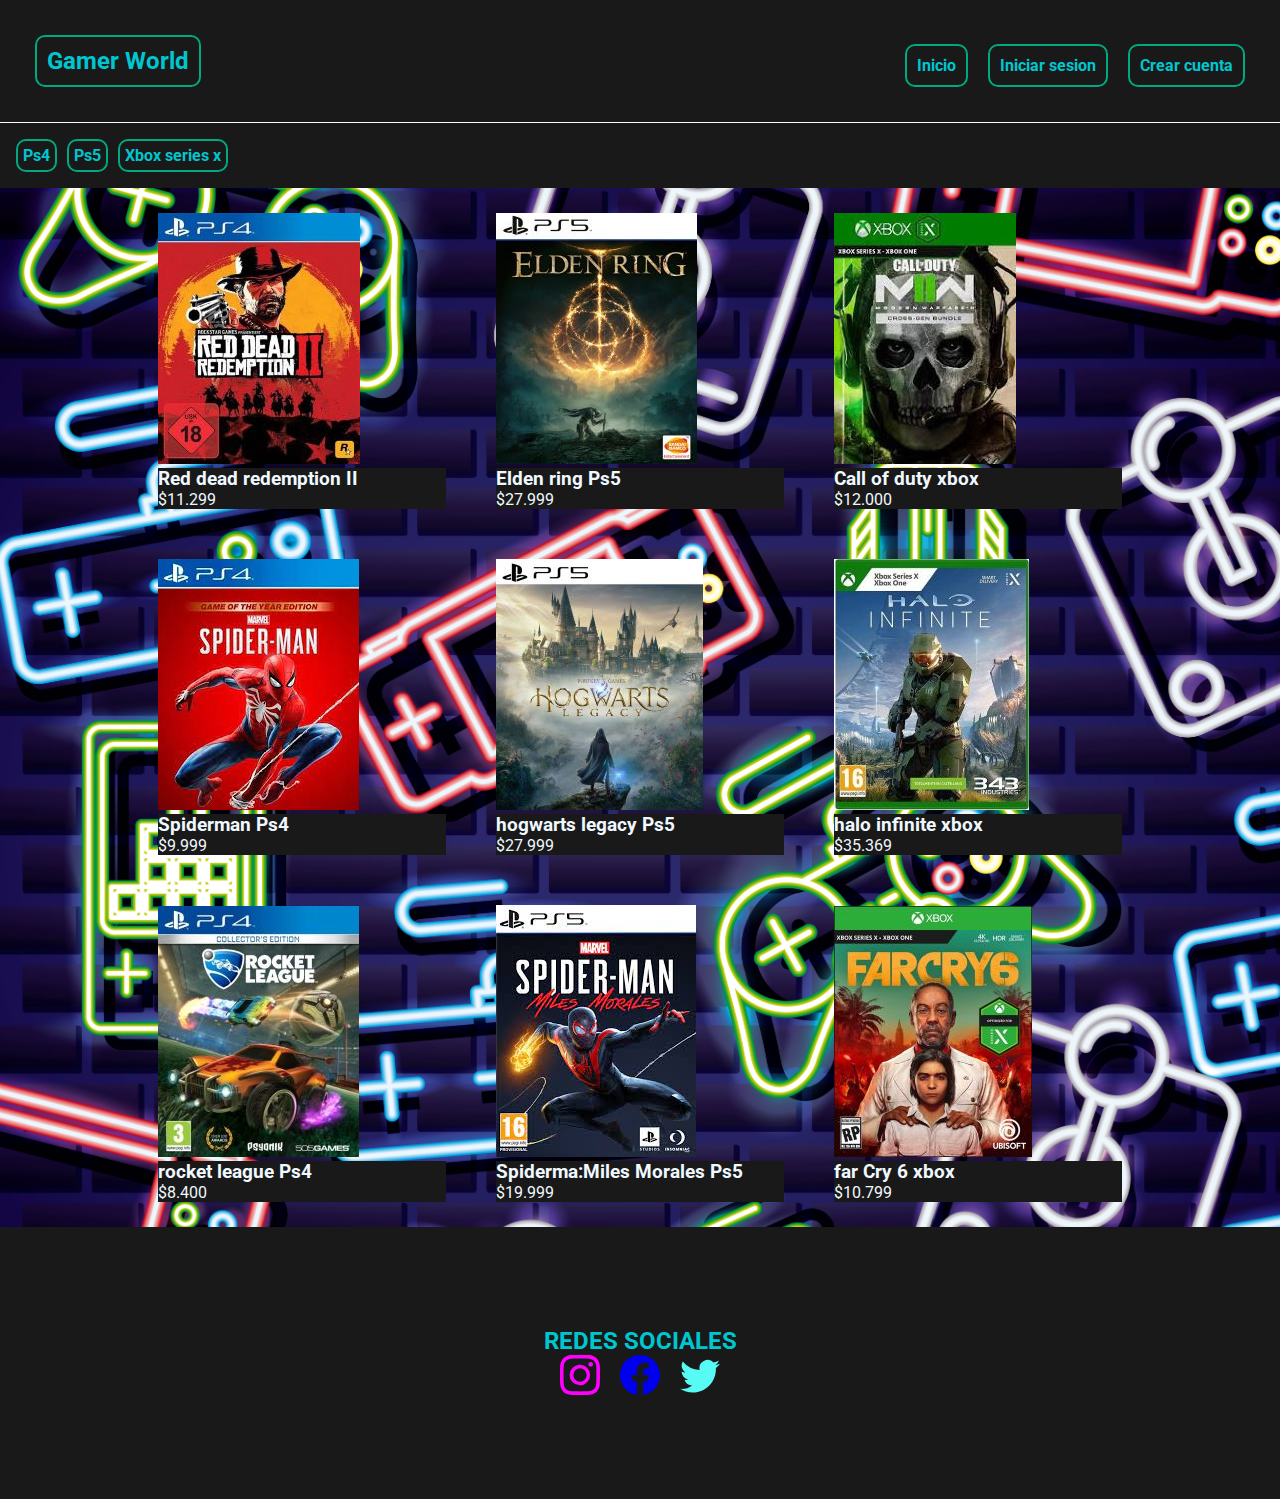
<file: index.html>
<!DOCTYPE html>
<html lang="en">

<head>
    <meta charset="UTF-8">
    <meta http-equiv="X-UA-Compatible" content="IE=edge">
    <meta name="viewport" content="width=device-width, initial-scale=1.0">
    <title>Gamer World</title>
    <!--link a bootstrap-->
    <link href="https://cdn.jsdelivr.net/npm/bootstrap@5.3.0-alpha3/dist/css/bootstrap.min.css" rel="stylesheet"
        integrity="sha384-KK94CHFLLe+nY2dmCWGMq91rCGa5gtU4mk92HdvYe+M/SXH301p5ILy+dN9+nJOZ" crossorigin="anonymous">
    <!--link a css-->
    <link rel="stylesheet" href="css/style.css">



</head>

<body>
    <header>
        <!--Enlaces relativos-->
        <!--Menu nav-->
        <nav>
            <a href="" class="logo">Gamer World</a>
            <ul class="menu-principal">
                <li> <a href="index.html">Inicio</a></li>
                <li><a href="./pages/inicioSesion.html">Iniciar sesion</a></li>
                <li><a href="./pages/crearSesion.html">Crear cuenta</a></li>
            </ul>
        </nav>
        <!--Menu secundario-->
        <nav class="secundario">
            <ul class="menu-secundario">
                <li class="menu-secundario"><a href="./pages/ps4.html">Ps4</a></li>
                <li class="menu-secundario"><a href="./pages/ps5.html">Ps5</a></li>
                <li class="menu-secundario"><a href="./pages/xbox.html">Xbox series x</a></li>
            </ul>
        </nav>
    </header>
    <main class="background-Inicio">
        <section class="cards">
            <div class="card" style="width: 18rem;">
                <img class="img" src="assets/Red_dead_redemptionII.jpg" class="card-img-top" alt="">
                <div class="card-body">
                    <h3>Red dead redemption II</h3>
                    <p class="card-text">
                        $11.299
                    </p>
                </div>

            </div>
            <div class="card" style="width: 18rem;">
                <img class="img" src="assets/elden-ring_ps5.jpg" class="card-img-top" alt="">
                <div class="card-body">
                    <h3>Elden ring Ps5</h3>
                    <p class="card-text">
                        $27.999
                    </p>
                </div>
            </div>
            <div class="card" style="width: 18rem;">
                <img class="img" src="assets/call_of_duty_xbox_series_X.jpg" class="card-img-top" alt="">
                <div class="card-body">
                    <h3>Call of duty xbox</h3>
                    <p class="card-text">
                        $12.000
                    </p>
                </div>
            </div>
            <div class="card" style="width: 18rem;">
                <img class="img" src="assets/Spiderman_ps4.jpg" class="card-img-top" alt="">
                <div class="card-body">
                    <h3>Spiderman Ps4</h3>
                    <p class="card-text">
                        $9.999
                    </p>
                </div>
            </div>

            <div class="card" style="width: 18rem;">
                <img class="img" src="assets/hogwarts-legacy-pre-orden-ps5.jpg" class="card-img-top" alt="">
                <div class="card-body">
                    <h3>hogwarts legacy Ps5</h3>
                    <p class="card-text">
                        $27.999
                    </p>
                </div>
            </div>
            <div class="card" style="width: 18rem;">
                <img class="img" src="assets/halo-infinite_xbox seriesX.jpg" class="card-img-top" alt="">
                <div class="card-body">
                    <h3>halo infinite xbox</h3>
                    <p class="card-text">
                        $35.369
                    </p>
                </div>
            </div>
            <div class="card" style="width: 18rem;">
                <img class="img" src="assets/rocket-league_ps4.jpg" class="card-img-top" alt="">
                <div class="card-body">
                    <h3>rocket league Ps4</h3>
                    <p class="card-text">
                        $8.400
                    </p>
                </div>
            </div>
            <div class="card" style="width: 18rem;">
                <img src="assets/miles_morales_ps5.jpg" class="card-img-top" alt="">
                <div class="card-body">
                    <h3>Spiderma:Miles Morales Ps5</h3>
                    <p class="card-text">
                        $19.999
                    </p>
                </div>
            </div>
            <div class="card" style="width: 18rem;">
                <img src="assets/far cry_xbox.jpg" class="card-img-top" alt="">
                <div class="card-body">
                    <h3>far Cry 6 xbox</h3>
                    <p class="card-text">
                        $10.799
                    </p>
                </div>
            </div>
        </section>
    </main>
    <footer>
        <h2>REDES SOCIALES</h2>
        <!--enlaces absoluto-->
        <ul>
            <il class="instagram">
                <a href="https://www.instagram.com/leivacecchi/"><svg xmlns="http://www.w3.org/2000/svg" width="40"
                        height="40" fill="currentColor" class="bi bi-instagram" viewBox="0 0 16 16">
                        <path
                            d="M8 0C5.829 0 5.556.01 4.703.048 3.85.088 3.269.222 2.76.42a3.917 3.917 0 0 0-1.417.923A3.927 3.927 0 0 0 .42 2.76C.222 3.268.087 3.85.048 4.7.01 5.555 0 5.827 0 8.001c0 2.172.01 2.444.048 3.297.04.852.174 1.433.372 1.942.205.526.478.972.923 1.417.444.445.89.719 1.416.923.51.198 1.09.333 1.942.372C5.555 15.99 5.827 16 8 16s2.444-.01 3.298-.048c.851-.04 1.434-.174 1.943-.372a3.916 3.916 0 0 0 1.416-.923c.445-.445.718-.891.923-1.417.197-.509.332-1.09.372-1.942C15.99 10.445 16 10.173 16 8s-.01-2.445-.048-3.299c-.04-.851-.175-1.433-.372-1.941a3.926 3.926 0 0 0-.923-1.417A3.911 3.911 0 0 0 13.24.42c-.51-.198-1.092-.333-1.943-.372C10.443.01 10.172 0 7.998 0h.003zm-.717 1.442h.718c2.136 0 2.389.007 3.232.046.78.035 1.204.166 1.486.275.373.145.64.319.92.599.28.28.453.546.598.92.11.281.24.705.275 1.485.039.843.047 1.096.047 3.231s-.008 2.389-.047 3.232c-.035.78-.166 1.203-.275 1.485a2.47 2.47 0 0 1-.599.919c-.28.28-.546.453-.92.598-.28.11-.704.24-1.485.276-.843.038-1.096.047-3.232.047s-2.39-.009-3.233-.047c-.78-.036-1.203-.166-1.485-.276a2.478 2.478 0 0 1-.92-.598 2.48 2.48 0 0 1-.6-.92c-.109-.281-.24-.705-.275-1.485-.038-.843-.046-1.096-.046-3.233 0-2.136.008-2.388.046-3.231.036-.78.166-1.204.276-1.486.145-.373.319-.64.599-.92.28-.28.546-.453.92-.598.282-.11.705-.24 1.485-.276.738-.034 1.024-.044 2.515-.045v.002zm4.988 1.328a.96.96 0 1 0 0 1.92.96.96 0 0 0 0-1.92zm-4.27 1.122a4.109 4.109 0 1 0 0 8.217 4.109 4.109 0 0 0 0-8.217zm0 1.441a2.667 2.667 0 1 1 0 5.334 2.667 2.667 0 0 1 0-5.334z" />
                    </svg></a>
            </il>
            <il class="facebook">
                <a href="https://www.facebook.com/ezequiel.leivacecchi"><svg xmlns="http://www.w3.org/2000/svg"
                        width="40" height="40" fill="currentColor" class="bi bi-facebook" viewBox="0 0 16 16">
                        <path
                            d="M16 8.049c0-4.446-3.582-8.05-8-8.05C3.58 0-.002 3.603-.002 8.05c0 4.017 2.926 7.347 6.75 7.951v-5.625h-2.03V8.05H6.75V6.275c0-2.017 1.195-3.131 3.022-3.131.876 0 1.791.157 1.791.157v1.98h-1.009c-.993 0-1.303.621-1.303 1.258v1.51h2.218l-.354 2.326H9.25V16c3.824-.604 6.75-3.934 6.75-7.951z" />
                    </svg></a>
            </il>
            <il class="twitter">
                <a href="https://twitter.com/LeivaCecchi"><svg xmlns="http://www.w3.org/2000/svg" width="40" height="40"
                        fill="currentColor" class="bi bi-twitter" viewBox="0 0 16 16">
                        <path
                            d="M5.026 15c6.038 0 9.341-5.003 9.341-9.334 0-.14 0-.282-.006-.422A6.685 6.685 0 0 0 16 3.542a6.658 6.658 0 0 1-1.889.518 3.301 3.301 0 0 0 1.447-1.817 6.533 6.533 0 0 1-2.087.793A3.286 3.286 0 0 0 7.875 6.03a9.325 9.325 0 0 1-6.767-3.429 3.289 3.289 0 0 0 1.018 4.382A3.323 3.323 0 0 1 .64 6.575v.045a3.288 3.288 0 0 0 2.632 3.218 3.203 3.203 0 0 1-.865.115 3.23 3.23 0 0 1-.614-.057 3.283 3.283 0 0 0 3.067 2.277A6.588 6.588 0 0 1 .78 13.58a6.32 6.32 0 0 1-.78-.045A9.344 9.344 0 0 0 5.026 15z" />
                    </svg></a>
            </il>
        </ul>
    </footer>
    <!--scrip de bootstrap-->
    <script src="https://cdn.jsdelivr.net/npm/@popperjs/core@2.11.7/dist/umd/popper.min.js"
        integrity="sha384-zYPOMqeu1DAVkHiLqWBUTcbYfZ8osu1Nd6Z89ify25QV9guujx43ITvfi12/QExE"
        crossorigin="anonymous"></script>
    <script src="https://cdn.jsdelivr.net/npm/bootstrap@5.3.0-alpha3/dist/js/bootstrap.min.js"
        integrity="sha384-Y4oOpwW3duJdCWv5ly8SCFYWqFDsfob/3GkgExXKV4idmbt98QcxXYs9UoXAB7BZ"
        crossorigin="anonymous"></script>

</body>

</html>
</file>
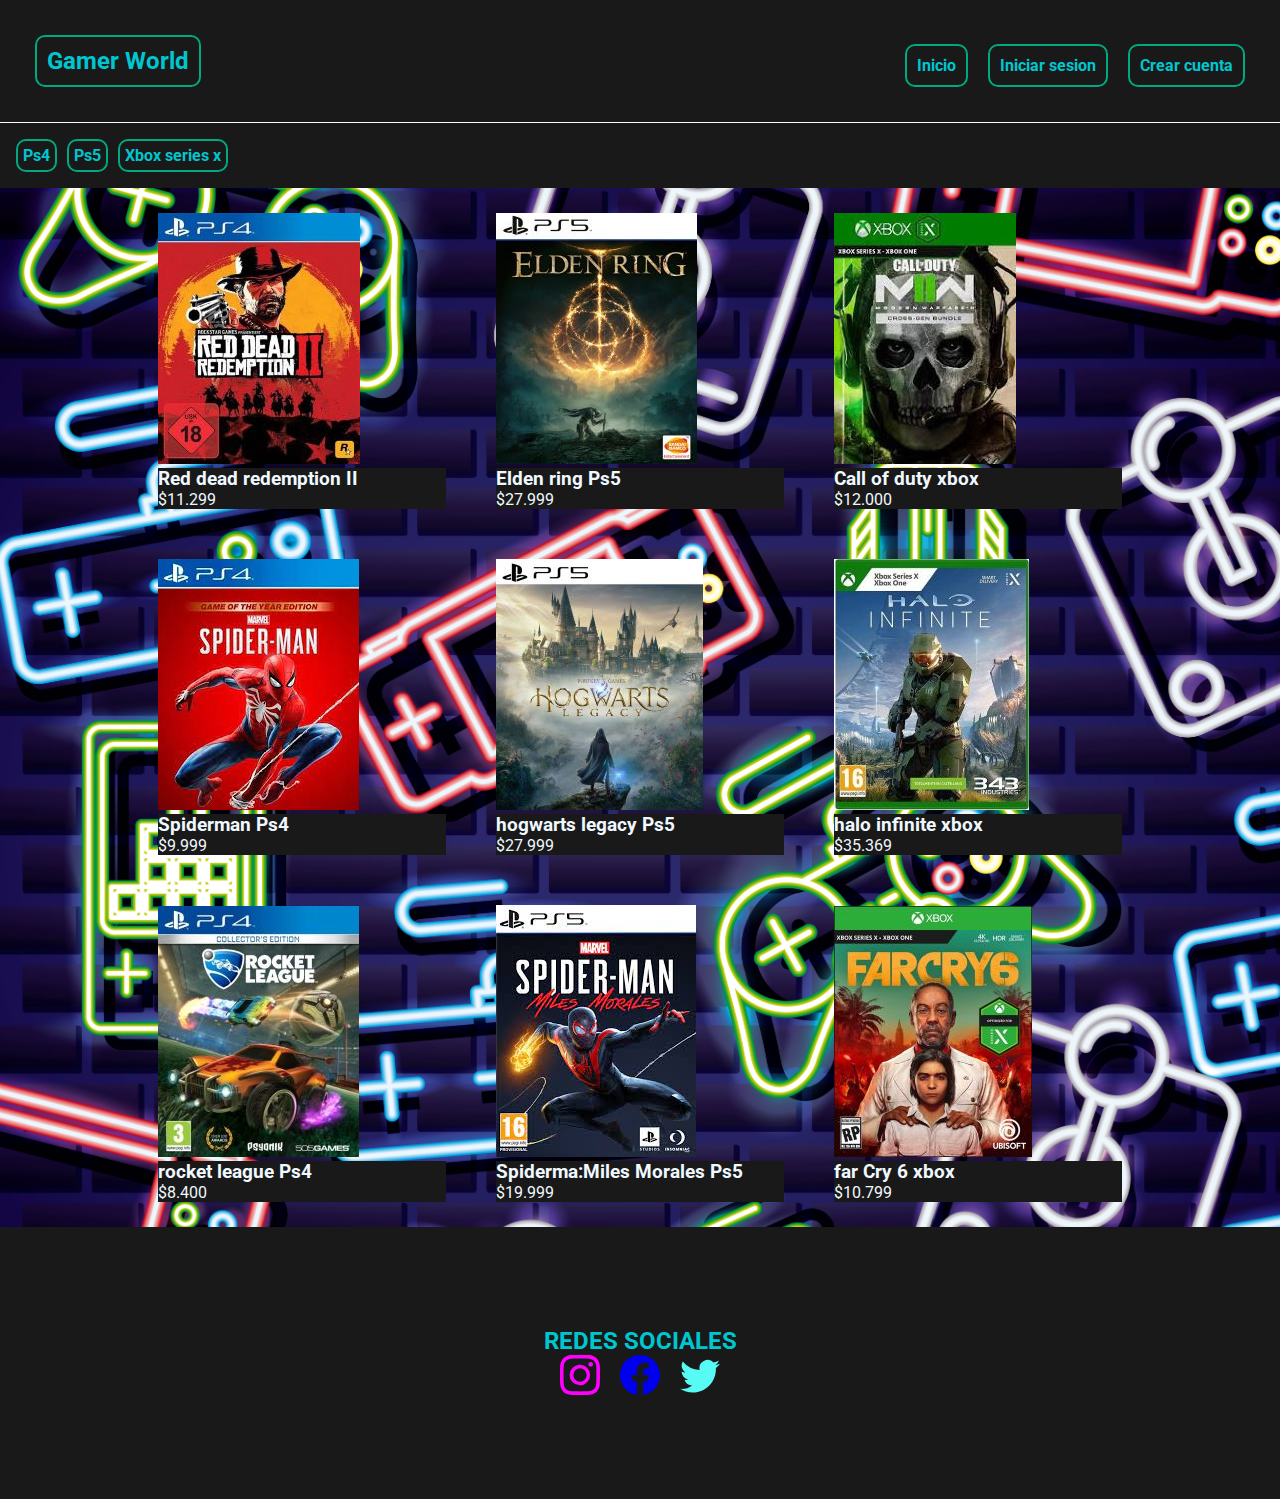
<file: pre-entrega1-LeivaCecchi/index.html>
<!DOCTYPE html>
<html lang="en">

<head>
    <meta charset="UTF-8">
    <meta http-equiv="X-UA-Compatible" content="IE=edge">
    <meta name="viewport" content="width=device-width, initial-scale=1.0">
    <title>Gamer World</title>
    <!--link a bootstrap-->
    <link href="https://cdn.jsdelivr.net/npm/bootstrap@5.3.0-alpha3/dist/css/bootstrap.min.css" rel="stylesheet"
        integrity="sha384-KK94CHFLLe+nY2dmCWGMq91rCGa5gtU4mk92HdvYe+M/SXH301p5ILy+dN9+nJOZ" crossorigin="anonymous">
    <!--link a css-->
    <link rel="stylesheet" href="css/style.css">



</head>

<body>
    <header>
        <!--Enlaces relativos-->
        <!--Menu nav-->
        <nav>
            <a href="" class="logo">Gamer World</a>
            <ul class="menu-principal">
                <li> <a href="index.html">Inicio</a></li>
                <li><a href="./pages/inicioSesion.html">Iniciar sesion</a></li>
                <li><a href="./pages/crearSesion.html">Crear cuenta</a></li>
            </ul>
        </nav>
        <!--Menu secundario-->
        <nav class="secundario">
            <ul class="menu-secundario">
                <li class="menu-secundario"><a href="./pages/ps4.html">Ps4</a></li>
                <li class="menu-secundario"><a href="./pages/ps5.html">Ps5</a></li>
                <li class="menu-secundario"><a href="./pages/xbox.html">Xbox series x</a></li>
            </ul>
        </nav>
    </header>
    <main class="background-Inicio">
        <section class="cards">
            <div class="card" style="width: 18rem;">
                <img class="img" src="assets/Red_dead_redemptionII.jpg" class="card-img-top" alt="">
                <div class="capa">
                    <h2>Red dead redemption II:</h2>
                    <p>Red Dead Redemption 2 es un videojuego de acción-aventura de temática western ambientado en un
                        entorno de mundo abierto y jugado desde una perspectiva en tercera persona (con posibilidad de
                        primera persona e incluso eliminar el HUD), con componentes para un jugador y multijugador en
                        línea.</p>
                </div>
                <div class="card-body">
                    <h3>Red dead redemption II</h3>
                    <p class="card-text">
                        $11.299
                    </p>
                </div>

            </div>
            <div class="card" style="width: 18rem;">
                <img class="img" src="assets/elden-ring_ps5.jpg" class="card-img-top" alt="">
                <div class="card-body">
                    <h3>Elden ring Ps5</h3>
                    <p class="card-text">
                        $27.999
                    </p>
                </div>
            </div>
            <div class="card" style="width: 18rem;">
                <img class="img" src="assets/call_of_duty_xbox_series_X.jpg" class="card-img-top" alt="">
                <div class="card-body">
                    <h3>Call of duty xbox</h3>
                    <p class="card-text">
                        $12.000
                    </p>
                </div>
            </div>
            <div class="card" style="width: 18rem;">
                <img class="img" src="assets/Spiderman_ps4.jpg" class="card-img-top" alt="">
                <div class="card-body">
                    <h3>Spiderman Ps4</h3>
                    <p class="card-text">
                        $9.999
                    </p>
                </div>
            </div>

            <div class="card" style="width: 18rem;">
                <img class="img" src="assets/hogwarts-legacy-pre-orden-ps5.jpg" class="card-img-top" alt="">
                <div class="card-body">
                    <h3>hogwarts legacy Ps5</h3>
                    <p class="card-text">
                        $27.999
                    </p>
                </div>
            </div>
            <div class="card" style="width: 18rem;">
                <img class="img" src="assets/halo-infinite_xbox seriesX.jpg" class="card-img-top" alt="">
                <div class="card-body">
                    <h3>halo infinite xbox</h3>
                    <p class="card-text">
                        $35.369
                    </p>
                </div>
            </div>
            <div class="card" style="width: 18rem;">
                <img class="img" src="assets/rocket-league_ps4.jpg" class="card-img-top" alt="">
                <div class="card-body">
                    <h3>rocket league Ps4</h3>
                    <p class="card-text">
                        $8.400
                    </p>
                </div>
            </div>
            <div class="card" style="width: 18rem;">
                <img src="assets/miles_morales_ps5.jpg" class="card-img-top" alt="">
                <div class="card-body">
                    <h3>Spiderma:Miles Morales Ps5</h3>
                    <p class="card-text">
                        $19.999
                    </p>
                </div>
            </div>
            <div class="card" style="width: 18rem;">
                <img src="assets/far cry_xbox.jpg" class="card-img-top" alt="">
                <div class="card-body">
                    <h3>far Cry 6 xbox</h3>
                    <p class="card-text">
                        $10.799
                    </p>
                </div>
            </div>
        </section>
    </main>
    <footer>
        <h2>REDES SOCIALES</h2>
        <!--enlaces absoluto-->
        <ul>
            <il class="instagram">
                <a href="https://www.instagram.com/leivacecchi/"><svg xmlns="http://www.w3.org/2000/svg" width="40"
                        height="40" fill="currentColor" class="bi bi-instagram" viewBox="0 0 16 16">
                        <path
                            d="M8 0C5.829 0 5.556.01 4.703.048 3.85.088 3.269.222 2.76.42a3.917 3.917 0 0 0-1.417.923A3.927 3.927 0 0 0 .42 2.76C.222 3.268.087 3.85.048 4.7.01 5.555 0 5.827 0 8.001c0 2.172.01 2.444.048 3.297.04.852.174 1.433.372 1.942.205.526.478.972.923 1.417.444.445.89.719 1.416.923.51.198 1.09.333 1.942.372C5.555 15.99 5.827 16 8 16s2.444-.01 3.298-.048c.851-.04 1.434-.174 1.943-.372a3.916 3.916 0 0 0 1.416-.923c.445-.445.718-.891.923-1.417.197-.509.332-1.09.372-1.942C15.99 10.445 16 10.173 16 8s-.01-2.445-.048-3.299c-.04-.851-.175-1.433-.372-1.941a3.926 3.926 0 0 0-.923-1.417A3.911 3.911 0 0 0 13.24.42c-.51-.198-1.092-.333-1.943-.372C10.443.01 10.172 0 7.998 0h.003zm-.717 1.442h.718c2.136 0 2.389.007 3.232.046.78.035 1.204.166 1.486.275.373.145.64.319.92.599.28.28.453.546.598.92.11.281.24.705.275 1.485.039.843.047 1.096.047 3.231s-.008 2.389-.047 3.232c-.035.78-.166 1.203-.275 1.485a2.47 2.47 0 0 1-.599.919c-.28.28-.546.453-.92.598-.28.11-.704.24-1.485.276-.843.038-1.096.047-3.232.047s-2.39-.009-3.233-.047c-.78-.036-1.203-.166-1.485-.276a2.478 2.478 0 0 1-.92-.598 2.48 2.48 0 0 1-.6-.92c-.109-.281-.24-.705-.275-1.485-.038-.843-.046-1.096-.046-3.233 0-2.136.008-2.388.046-3.231.036-.78.166-1.204.276-1.486.145-.373.319-.64.599-.92.28-.28.546-.453.92-.598.282-.11.705-.24 1.485-.276.738-.034 1.024-.044 2.515-.045v.002zm4.988 1.328a.96.96 0 1 0 0 1.92.96.96 0 0 0 0-1.92zm-4.27 1.122a4.109 4.109 0 1 0 0 8.217 4.109 4.109 0 0 0 0-8.217zm0 1.441a2.667 2.667 0 1 1 0 5.334 2.667 2.667 0 0 1 0-5.334z" />
                    </svg></a>
            </il>
            <il class="facebook">
                <a href="https://www.facebook.com/ezequiel.leivacecchi"><svg xmlns="http://www.w3.org/2000/svg"
                        width="40" height="40" fill="currentColor" class="bi bi-facebook" viewBox="0 0 16 16">
                        <path
                            d="M16 8.049c0-4.446-3.582-8.05-8-8.05C3.58 0-.002 3.603-.002 8.05c0 4.017 2.926 7.347 6.75 7.951v-5.625h-2.03V8.05H6.75V6.275c0-2.017 1.195-3.131 3.022-3.131.876 0 1.791.157 1.791.157v1.98h-1.009c-.993 0-1.303.621-1.303 1.258v1.51h2.218l-.354 2.326H9.25V16c3.824-.604 6.75-3.934 6.75-7.951z" />
                    </svg></a>
            </il>
            <il class="twitter">
                <a href="https://twitter.com/LeivaCecchi"><svg xmlns="http://www.w3.org/2000/svg" width="40" height="40"
                        fill="currentColor" class="bi bi-twitter" viewBox="0 0 16 16">
                        <path
                            d="M5.026 15c6.038 0 9.341-5.003 9.341-9.334 0-.14 0-.282-.006-.422A6.685 6.685 0 0 0 16 3.542a6.658 6.658 0 0 1-1.889.518 3.301 3.301 0 0 0 1.447-1.817 6.533 6.533 0 0 1-2.087.793A3.286 3.286 0 0 0 7.875 6.03a9.325 9.325 0 0 1-6.767-3.429 3.289 3.289 0 0 0 1.018 4.382A3.323 3.323 0 0 1 .64 6.575v.045a3.288 3.288 0 0 0 2.632 3.218 3.203 3.203 0 0 1-.865.115 3.23 3.23 0 0 1-.614-.057 3.283 3.283 0 0 0 3.067 2.277A6.588 6.588 0 0 1 .78 13.58a6.32 6.32 0 0 1-.78-.045A9.344 9.344 0 0 0 5.026 15z" />
                    </svg></a>
            </il>
        </ul>
    </footer>
    <!--scrip de bootstrap-->
    <script src="https://cdn.jsdelivr.net/npm/@popperjs/core@2.11.7/dist/umd/popper.min.js"
        integrity="sha384-zYPOMqeu1DAVkHiLqWBUTcbYfZ8osu1Nd6Z89ify25QV9guujx43ITvfi12/QExE"
        crossorigin="anonymous"></script>
    <script src="https://cdn.jsdelivr.net/npm/bootstrap@5.3.0-alpha3/dist/js/bootstrap.min.js"
        integrity="sha384-Y4oOpwW3duJdCWv5ly8SCFYWqFDsfob/3GkgExXKV4idmbt98QcxXYs9UoXAB7BZ"
        crossorigin="anonymous"></script>

</body>

</html>
</file>
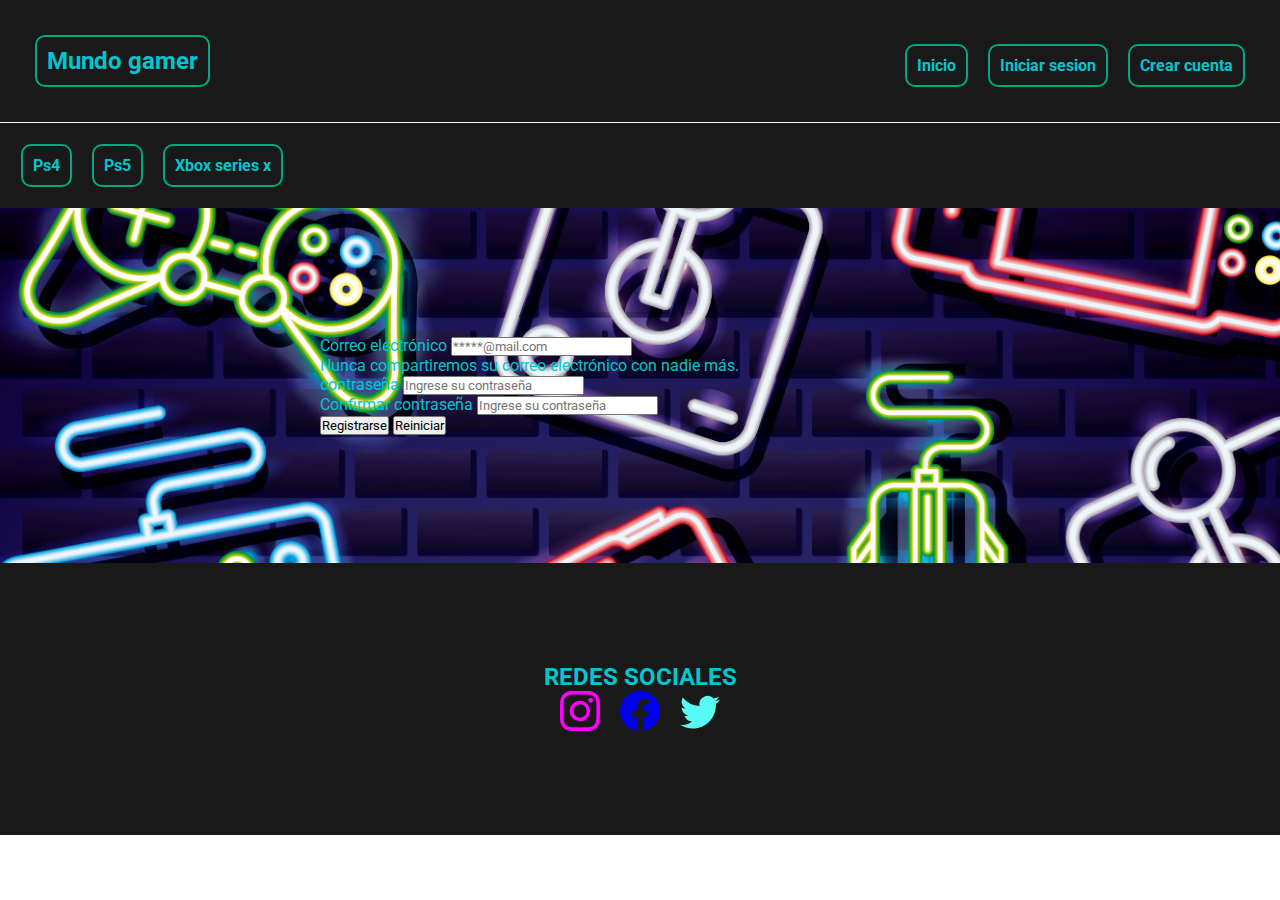
<file: pages/crearSesion.html>
<!DOCTYPE html>
<html lang="en">

<head>
    <meta charset="UTF-8">
    <meta http-equiv="X-UA-Compatible" content="IE=edge">
    <meta name="viewport" content="width=device-width, initial-scale=1.0">
    <title>Gamer World</title>
    <!--Link de bootstrap-->
    <link href="https://cdn.jsdelivr.net/npm/bootstrap@5.3.0-alpha3/dist/css/bootstrap.min.css" rel="stylesheet"
        integrity="sha384-KK94CHFLLe+nY2dmCWGMq91rCGa5gtU4mk92HdvYe+M/SXH301p5ILy+dN9+nJOZ" crossorigin="anonymous">
    <!--Link de css-->
    <link rel="stylesheet" href="../css/style.css">
</head>

<body>
    <header>
        <!--Enlaces relativos-->
        <nav>
            <a href="" class="logo">Mundo gamer</a>
            <!--Menu principal-->
            <ul class="menu-principal">
                <li> <a href="../index.html">Inicio</a></li>
                <li><a href="./inicioSesion.html">Iniciar sesion</a></li>
                <li><a href="./crearSesion.html">Crear cuenta</a></li>
            </ul>
        </nav>
        <!--Menu secundario-->
        <nav class="secundario">
            <ul class="menu-secundario">
                <li class="Item-del-menu-secundario"><a href="./ps4.html">Ps4</a></li>
                <li class="Item-del-menu-secundario"><a href="./ps5.html">Ps5</a></li>
                <li class="Item-del-menu-secundario"><a href="./xbox.html">Xbox series x</a></li>
            </ul>
        </nav>
    </header>
    <main>
        <form class="formulario">
            <div class="mb-3">
                <label for="exampleInputEmail1" class="form-label">Correo electrónico</label>
                <input type="email" class="form-control" id="exampleInputEmail1" aria-describedby="emailHelp"
                    placeholder="*****@mail.com">
                <div id="emailHelp" class="form-text">Nunca compartiremos su correo electrónico con nadie más.</div>
            </div>
            <div class="mb-3">
                <label for="exampleInputPassword1" class="form-label">contraseña</label>
                <input type="password" class="form-control" id="exampleInputPassword1"
                    placeholder="Ingrese su contraseña">
            </div>
            <div class="mb-3">
                <label for="exampleInputPassword1" class="form-label">Confirmar contraseña</label>
                <input type="password" class="form-control" id="exampleInputPassword1"
                    placeholder="Ingrese su contraseña">
            </div>
            <button type="submit" class="btn btn-primary">Registrarse</button>
            <button type="submit" class="btn btn-primary">Reiniciar</button>
        </form>
    </main>
    <footer>
        <h2>REDES SOCIALES</h2>
        <!--enlaces absoluto-->
        <ul>
            <il class="instagram">
                <a href="https://www.instagram.com/leivacecchi/"><svg xmlns="http://www.w3.org/2000/svg" width="40"
                        height="40" fill="currentColor" class="bi bi-instagram" viewBox="0 0 16 16">
                        <path
                            d="M8 0C5.829 0 5.556.01 4.703.048 3.85.088 3.269.222 2.76.42a3.917 3.917 0 0 0-1.417.923A3.927 3.927 0 0 0 .42 2.76C.222 3.268.087 3.85.048 4.7.01 5.555 0 5.827 0 8.001c0 2.172.01 2.444.048 3.297.04.852.174 1.433.372 1.942.205.526.478.972.923 1.417.444.445.89.719 1.416.923.51.198 1.09.333 1.942.372C5.555 15.99 5.827 16 8 16s2.444-.01 3.298-.048c.851-.04 1.434-.174 1.943-.372a3.916 3.916 0 0 0 1.416-.923c.445-.445.718-.891.923-1.417.197-.509.332-1.09.372-1.942C15.99 10.445 16 10.173 16 8s-.01-2.445-.048-3.299c-.04-.851-.175-1.433-.372-1.941a3.926 3.926 0 0 0-.923-1.417A3.911 3.911 0 0 0 13.24.42c-.51-.198-1.092-.333-1.943-.372C10.443.01 10.172 0 7.998 0h.003zm-.717 1.442h.718c2.136 0 2.389.007 3.232.046.78.035 1.204.166 1.486.275.373.145.64.319.92.599.28.28.453.546.598.92.11.281.24.705.275 1.485.039.843.047 1.096.047 3.231s-.008 2.389-.047 3.232c-.035.78-.166 1.203-.275 1.485a2.47 2.47 0 0 1-.599.919c-.28.28-.546.453-.92.598-.28.11-.704.24-1.485.276-.843.038-1.096.047-3.232.047s-2.39-.009-3.233-.047c-.78-.036-1.203-.166-1.485-.276a2.478 2.478 0 0 1-.92-.598 2.48 2.48 0 0 1-.6-.92c-.109-.281-.24-.705-.275-1.485-.038-.843-.046-1.096-.046-3.233 0-2.136.008-2.388.046-3.231.036-.78.166-1.204.276-1.486.145-.373.319-.64.599-.92.28-.28.546-.453.92-.598.282-.11.705-.24 1.485-.276.738-.034 1.024-.044 2.515-.045v.002zm4.988 1.328a.96.96 0 1 0 0 1.92.96.96 0 0 0 0-1.92zm-4.27 1.122a4.109 4.109 0 1 0 0 8.217 4.109 4.109 0 0 0 0-8.217zm0 1.441a2.667 2.667 0 1 1 0 5.334 2.667 2.667 0 0 1 0-5.334z" />
                    </svg></a>
            </il>
            <il class="facebook">
                <a href="https://www.facebook.com/ezequiel.leivacecchi"><svg xmlns="http://www.w3.org/2000/svg"
                        width="40" height="40" fill="currentColor" class="bi bi-facebook" viewBox="0 0 16 16">
                        <path
                            d="M16 8.049c0-4.446-3.582-8.05-8-8.05C3.58 0-.002 3.603-.002 8.05c0 4.017 2.926 7.347 6.75 7.951v-5.625h-2.03V8.05H6.75V6.275c0-2.017 1.195-3.131 3.022-3.131.876 0 1.791.157 1.791.157v1.98h-1.009c-.993 0-1.303.621-1.303 1.258v1.51h2.218l-.354 2.326H9.25V16c3.824-.604 6.75-3.934 6.75-7.951z" />
                    </svg></a>
            </il>
            <il class="twitter">
                <a href="https://twitter.com/LeivaCecchi"><svg xmlns="http://www.w3.org/2000/svg" width="40" height="40"
                        fill="currentColor" class="bi bi-twitter" viewBox="0 0 16 16">
                        <path
                            d="M5.026 15c6.038 0 9.341-5.003 9.341-9.334 0-.14 0-.282-.006-.422A6.685 6.685 0 0 0 16 3.542a6.658 6.658 0 0 1-1.889.518 3.301 3.301 0 0 0 1.447-1.817 6.533 6.533 0 0 1-2.087.793A3.286 3.286 0 0 0 7.875 6.03a9.325 9.325 0 0 1-6.767-3.429 3.289 3.289 0 0 0 1.018 4.382A3.323 3.323 0 0 1 .64 6.575v.045a3.288 3.288 0 0 0 2.632 3.218 3.203 3.203 0 0 1-.865.115 3.23 3.23 0 0 1-.614-.057 3.283 3.283 0 0 0 3.067 2.277A6.588 6.588 0 0 1 .78 13.58a6.32 6.32 0 0 1-.78-.045A9.344 9.344 0 0 0 5.026 15z" />
                    </svg></a>
            </il>
        </ul>
    </footer>
    <!--Script de bootstrap-->
    <script src="https://cdn.jsdelivr.net/npm/@popperjs/core@2.11.7/dist/umd/popper.min.js"
        integrity="sha384-zYPOMqeu1DAVkHiLqWBUTcbYfZ8osu1Nd6Z89ify25QV9guujx43ITvfi12/QExE"
        crossorigin="anonymous"></script>
    <script src="https://cdn.jsdelivr.net/npm/bootstrap@5.3.0-alpha3/dist/js/bootstrap.min.js"
        integrity="sha384-Y4oOpwW3duJdCWv5ly8SCFYWqFDsfob/3GkgExXKV4idmbt98QcxXYs9UoXAB7BZ"
        crossorigin="anonymous"></script>
</body>

</html>
</file>
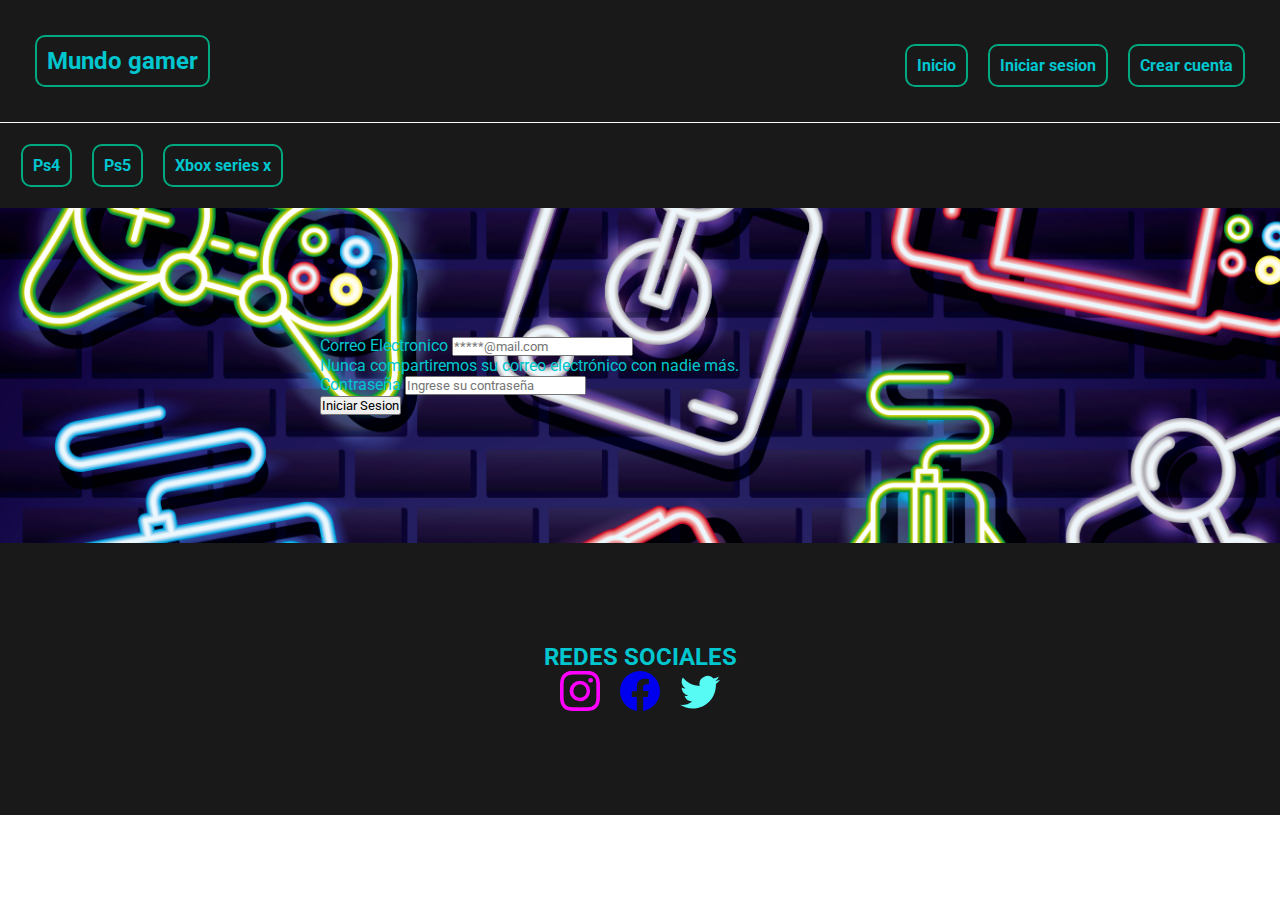
<file: pages/inicioSesion.html>
<!DOCTYPE html>
<html lang="en">

<head>
    <meta charset="UTF-8">
    <meta http-equiv="X-UA-Compatible" content="IE=edge">
    <meta name="viewport" content="width=device-width, initial-scale=1.0">
    <title>Gamer World</title>
    <!--Link de bootstrap-->
    <link href="https://cdn.jsdelivr.net/npm/bootstrap@5.3.0-alpha3/dist/css/bootstrap.min.css" rel="stylesheet"
        integrity="sha384-KK94CHFLLe+nY2dmCWGMq91rCGa5gtU4mk92HdvYe+M/SXH301p5ILy+dN9+nJOZ" crossorigin="anonymous">
    <!--Link de css-->
    <link rel="stylesheet" href="../css/style.css">
</head>

<body>
    <header>
        <!--Enlaces relativos-->
        <nav>
            <a href="" class="logo">Mundo gamer</a>
            <!--Menu principal-->
            <ul class="menu-principal">
                <li> <a href="../index.html">Inicio</a></li>
                <li><a href="./inicioSesion.html">Iniciar sesion</a></li>
                <li><a href="./crearSesion.html">Crear cuenta</a></li>
            </ul>
        </nav>
        <!--Menu secundario-->
        <nav class="secundario">
            <ul class="menu-secundario">
                <li class="Item-del-menu-secundario"><a href="./ps4.html">Ps4</a></li>
                <li class="Item-del-menu-secundario"><a href="./ps5.html">Ps5</a></li>
                <li class="Item-del-menu-secundario"><a href="./xbox.html">Xbox series x</a></li>
            </ul>
        </nav>
    </header>
    <main>
        <form class="formulario">
            <div class="mb-3">
                <label for="exampleInputEmail1" class="form-label">Correo Electronico</label>
                <input type="email" class="form-control" id="exampleInputEmail1" aria-describedby="emailHelp"
                    placeholder="*****@mail.com">
                <div id="emailHelp" class="form-text">Nunca compartiremos su correo electrónico con nadie más.</div>
            </div>
            <div class="mb-3">
                <label for="exampleInputPassword1" class="form-label">Contraseña</label>
                <input type="password" class="form-control" id="exampleInputPassword1"
                    placeholder="Ingrese su contraseña">
            </div>
            <button type="submit" class="btn btn-primary">Iniciar Sesion</button>
        </form>
    </main>
    <footer>
        <h2>REDES SOCIALES</h2>
        <!--enlaces absoluto-->
        <ul>
            <il class="instagram">
                <a href="https://www.instagram.com/leivacecchi/"><svg xmlns="http://www.w3.org/2000/svg" width="40"
                        height="40" fill="currentColor" class="bi bi-instagram" viewBox="0 0 16 16">
                        <path
                            d="M8 0C5.829 0 5.556.01 4.703.048 3.85.088 3.269.222 2.76.42a3.917 3.917 0 0 0-1.417.923A3.927 3.927 0 0 0 .42 2.76C.222 3.268.087 3.85.048 4.7.01 5.555 0 5.827 0 8.001c0 2.172.01 2.444.048 3.297.04.852.174 1.433.372 1.942.205.526.478.972.923 1.417.444.445.89.719 1.416.923.51.198 1.09.333 1.942.372C5.555 15.99 5.827 16 8 16s2.444-.01 3.298-.048c.851-.04 1.434-.174 1.943-.372a3.916 3.916 0 0 0 1.416-.923c.445-.445.718-.891.923-1.417.197-.509.332-1.09.372-1.942C15.99 10.445 16 10.173 16 8s-.01-2.445-.048-3.299c-.04-.851-.175-1.433-.372-1.941a3.926 3.926 0 0 0-.923-1.417A3.911 3.911 0 0 0 13.24.42c-.51-.198-1.092-.333-1.943-.372C10.443.01 10.172 0 7.998 0h.003zm-.717 1.442h.718c2.136 0 2.389.007 3.232.046.78.035 1.204.166 1.486.275.373.145.64.319.92.599.28.28.453.546.598.92.11.281.24.705.275 1.485.039.843.047 1.096.047 3.231s-.008 2.389-.047 3.232c-.035.78-.166 1.203-.275 1.485a2.47 2.47 0 0 1-.599.919c-.28.28-.546.453-.92.598-.28.11-.704.24-1.485.276-.843.038-1.096.047-3.232.047s-2.39-.009-3.233-.047c-.78-.036-1.203-.166-1.485-.276a2.478 2.478 0 0 1-.92-.598 2.48 2.48 0 0 1-.6-.92c-.109-.281-.24-.705-.275-1.485-.038-.843-.046-1.096-.046-3.233 0-2.136.008-2.388.046-3.231.036-.78.166-1.204.276-1.486.145-.373.319-.64.599-.92.28-.28.546-.453.92-.598.282-.11.705-.24 1.485-.276.738-.034 1.024-.044 2.515-.045v.002zm4.988 1.328a.96.96 0 1 0 0 1.92.96.96 0 0 0 0-1.92zm-4.27 1.122a4.109 4.109 0 1 0 0 8.217 4.109 4.109 0 0 0 0-8.217zm0 1.441a2.667 2.667 0 1 1 0 5.334 2.667 2.667 0 0 1 0-5.334z" />
                    </svg></a>
            </il>
            <il class="facebook">
                <a href="https://www.facebook.com/ezequiel.leivacecchi"><svg xmlns="http://www.w3.org/2000/svg"
                        width="40" height="40" fill="currentColor" class="bi bi-facebook" viewBox="0 0 16 16">
                        <path
                            d="M16 8.049c0-4.446-3.582-8.05-8-8.05C3.58 0-.002 3.603-.002 8.05c0 4.017 2.926 7.347 6.75 7.951v-5.625h-2.03V8.05H6.75V6.275c0-2.017 1.195-3.131 3.022-3.131.876 0 1.791.157 1.791.157v1.98h-1.009c-.993 0-1.303.621-1.303 1.258v1.51h2.218l-.354 2.326H9.25V16c3.824-.604 6.75-3.934 6.75-7.951z" />
                    </svg></a>
            </il>
            <il class="twitter">
                <a href="https://twitter.com/LeivaCecchi"><svg xmlns="http://www.w3.org/2000/svg" width="40" height="40"
                        fill="currentColor" class="bi bi-twitter" viewBox="0 0 16 16">
                        <path
                            d="M5.026 15c6.038 0 9.341-5.003 9.341-9.334 0-.14 0-.282-.006-.422A6.685 6.685 0 0 0 16 3.542a6.658 6.658 0 0 1-1.889.518 3.301 3.301 0 0 0 1.447-1.817 6.533 6.533 0 0 1-2.087.793A3.286 3.286 0 0 0 7.875 6.03a9.325 9.325 0 0 1-6.767-3.429 3.289 3.289 0 0 0 1.018 4.382A3.323 3.323 0 0 1 .64 6.575v.045a3.288 3.288 0 0 0 2.632 3.218 3.203 3.203 0 0 1-.865.115 3.23 3.23 0 0 1-.614-.057 3.283 3.283 0 0 0 3.067 2.277A6.588 6.588 0 0 1 .78 13.58a6.32 6.32 0 0 1-.78-.045A9.344 9.344 0 0 0 5.026 15z" />
                    </svg></a>
            </il>
        </ul>
    </footer>
    <!--Script de bootstrap-->
    <script src="https://cdn.jsdelivr.net/npm/@popperjs/core@2.11.7/dist/umd/popper.min.js"
        integrity="sha384-zYPOMqeu1DAVkHiLqWBUTcbYfZ8osu1Nd6Z89ify25QV9guujx43ITvfi12/QExE"
        crossorigin="anonymous"></script>
    <script src="https://cdn.jsdelivr.net/npm/bootstrap@5.3.0-alpha3/dist/js/bootstrap.min.js"
        integrity="sha384-Y4oOpwW3duJdCWv5ly8SCFYWqFDsfob/3GkgExXKV4idmbt98QcxXYs9UoXAB7BZ"
        crossorigin="anonymous"></script>
</body>

</html>
</file>
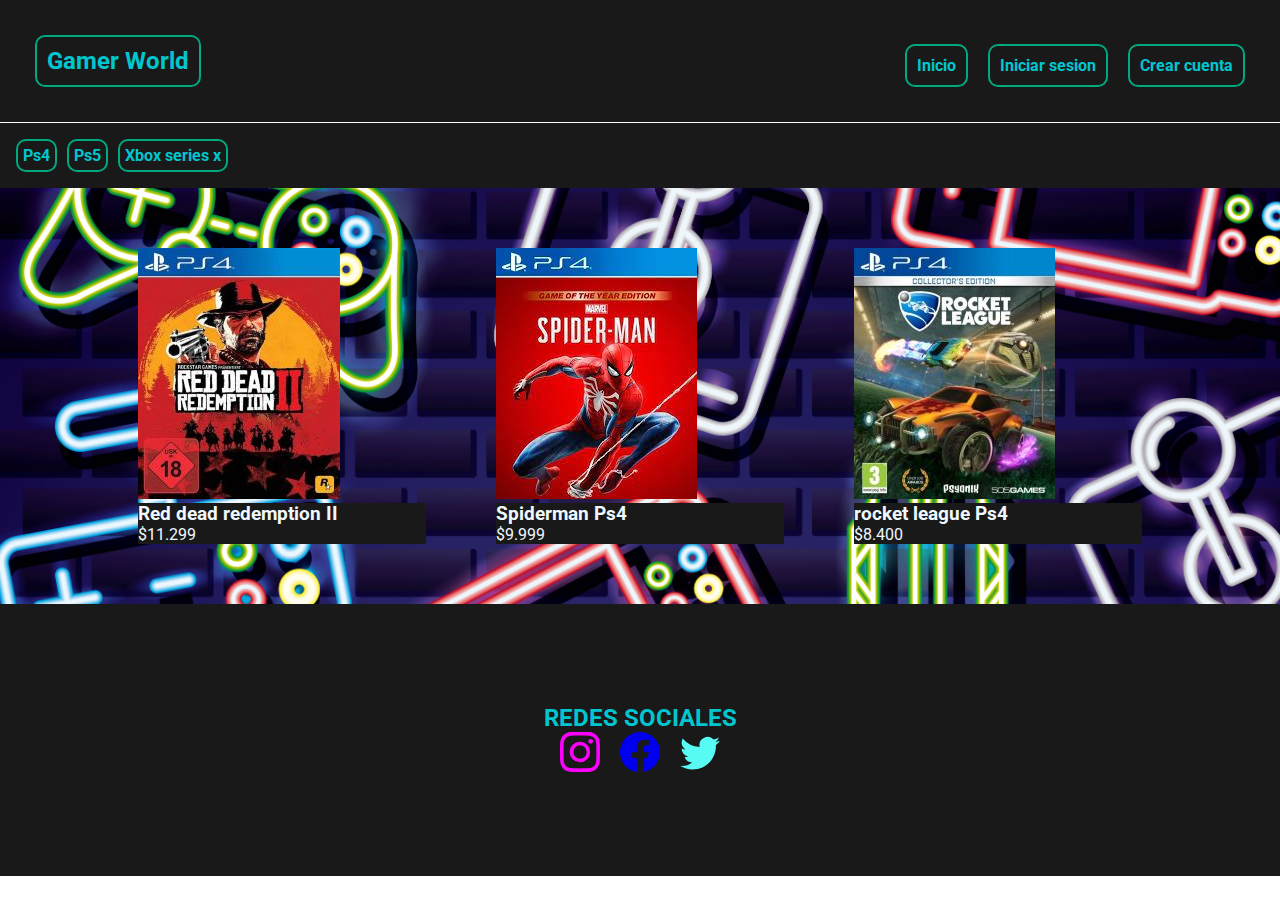
<file: pages/ps4.html>
<!DOCTYPE html>
<html lang="en">

<head>
    <meta charset="UTF-8">
    <meta http-equiv="X-UA-Compatible" content="IE=edge">
    <meta name="viewport" content="width=device-width, initial-scale=1.0">
    <title>Gamer World</title>
    <!--Link de bootstrap-->
    <link href="https://cdn.jsdelivr.net/npm/bootstrap@5.3.0-alpha3/dist/css/bootstrap.min.css" rel="stylesheet"
        integrity="sha384-KK94CHFLLe+nY2dmCWGMq91rCGa5gtU4mk92HdvYe+M/SXH301p5ILy+dN9+nJOZ" crossorigin="anonymous">
    <!--Link de css-->
    <link rel="stylesheet" href="../css/style.css">
</head>

<body>
    <header>
        <!--Enlaces relativos-->
        <!--Menu nav-->
        <nav>
            <a href="" class="logo">Gamer World</a>

            <ul class="menu-principal">
                <li> <a href="../index.html">Inicio</a></li>
                <li><a href="./inicioSesion.html">Iniciar sesion</a></li>
                <li><a href="./crearSesion.html">Crear cuenta</a></li>
            </ul>
        </nav>
        <!--Menu secundario-->
        <nav class="secundario">
            <ul class="menu-secundario">
                <li class="menu-secundario"><a href="./ps4.html">Ps4</a></li>
                <li class="menu-secundario"><a href="./ps5.html">Ps5</a></li>
                <li class="menu-secundario"><a href="./xbox.html">Xbox series x</a></li>
            </ul>
        </nav>
    </header>
    <main>
        <section class="submenus-body">
            <div class="card" style="width: 18rem;">
                <img class="img" src="../assets/Red_dead_redemptionII.jpg" class="card-img-top" alt="">
                <div class="card-body">
                    <h3>Red dead redemption II</h3>
                    <p class="card-text">
                        $11.299
                    </p>
                </div>
            </div>
            <div class="card" style="width: 18rem;">
                <img class="img" src="../assets/Spiderman_ps4.jpg" class="card-img-top" alt="">
                <div class="card-body">
                    <h3>Spiderman Ps4</h3>
                    <p class="card-text">
                        $9.999
                    </p>
                </div>
            </div>

            <div class="card" style="width: 18rem;">
                <img class="img" src="../assets/rocket-league_ps4.jpg" class="card-img-top" alt="">
                <div class="card-body">
                    <h3>rocket league Ps4</h3>
                    <p class="card-text">
                        $8.400
                    </p>
                </div>
            </div>

        </section>
    </main>
    <footer>
        <h2>REDES SOCIALES</h2>
        <!--enlaces absoluto-->
        <ul>
            <il class="instagram">
                <a href="https://www.instagram.com/leivacecchi/"><svg xmlns="http://www.w3.org/2000/svg" width="40"
                        height="40" fill="currentColor" class="bi bi-instagram" viewBox="0 0 16 16">
                        <path
                            d="M8 0C5.829 0 5.556.01 4.703.048 3.85.088 3.269.222 2.76.42a3.917 3.917 0 0 0-1.417.923A3.927 3.927 0 0 0 .42 2.76C.222 3.268.087 3.85.048 4.7.01 5.555 0 5.827 0 8.001c0 2.172.01 2.444.048 3.297.04.852.174 1.433.372 1.942.205.526.478.972.923 1.417.444.445.89.719 1.416.923.51.198 1.09.333 1.942.372C5.555 15.99 5.827 16 8 16s2.444-.01 3.298-.048c.851-.04 1.434-.174 1.943-.372a3.916 3.916 0 0 0 1.416-.923c.445-.445.718-.891.923-1.417.197-.509.332-1.09.372-1.942C15.99 10.445 16 10.173 16 8s-.01-2.445-.048-3.299c-.04-.851-.175-1.433-.372-1.941a3.926 3.926 0 0 0-.923-1.417A3.911 3.911 0 0 0 13.24.42c-.51-.198-1.092-.333-1.943-.372C10.443.01 10.172 0 7.998 0h.003zm-.717 1.442h.718c2.136 0 2.389.007 3.232.046.78.035 1.204.166 1.486.275.373.145.64.319.92.599.28.28.453.546.598.92.11.281.24.705.275 1.485.039.843.047 1.096.047 3.231s-.008 2.389-.047 3.232c-.035.78-.166 1.203-.275 1.485a2.47 2.47 0 0 1-.599.919c-.28.28-.546.453-.92.598-.28.11-.704.24-1.485.276-.843.038-1.096.047-3.232.047s-2.39-.009-3.233-.047c-.78-.036-1.203-.166-1.485-.276a2.478 2.478 0 0 1-.92-.598 2.48 2.48 0 0 1-.6-.92c-.109-.281-.24-.705-.275-1.485-.038-.843-.046-1.096-.046-3.233 0-2.136.008-2.388.046-3.231.036-.78.166-1.204.276-1.486.145-.373.319-.64.599-.92.28-.28.546-.453.92-.598.282-.11.705-.24 1.485-.276.738-.034 1.024-.044 2.515-.045v.002zm4.988 1.328a.96.96 0 1 0 0 1.92.96.96 0 0 0 0-1.92zm-4.27 1.122a4.109 4.109 0 1 0 0 8.217 4.109 4.109 0 0 0 0-8.217zm0 1.441a2.667 2.667 0 1 1 0 5.334 2.667 2.667 0 0 1 0-5.334z" />
                    </svg></a>
            </il>
            <il class="facebook">
                <a href="https://www.facebook.com/ezequiel.leivacecchi"><svg xmlns="http://www.w3.org/2000/svg"
                        width="40" height="40" fill="currentColor" class="bi bi-facebook" viewBox="0 0 16 16">
                        <path
                            d="M16 8.049c0-4.446-3.582-8.05-8-8.05C3.58 0-.002 3.603-.002 8.05c0 4.017 2.926 7.347 6.75 7.951v-5.625h-2.03V8.05H6.75V6.275c0-2.017 1.195-3.131 3.022-3.131.876 0 1.791.157 1.791.157v1.98h-1.009c-.993 0-1.303.621-1.303 1.258v1.51h2.218l-.354 2.326H9.25V16c3.824-.604 6.75-3.934 6.75-7.951z" />
                    </svg></a>
            </il>
            <il class="twitter">
                <a href="https://twitter.com/LeivaCecchi"><svg xmlns="http://www.w3.org/2000/svg" width="40" height="40"
                        fill="currentColor" class="bi bi-twitter" viewBox="0 0 16 16">
                        <path
                            d="M5.026 15c6.038 0 9.341-5.003 9.341-9.334 0-.14 0-.282-.006-.422A6.685 6.685 0 0 0 16 3.542a6.658 6.658 0 0 1-1.889.518 3.301 3.301 0 0 0 1.447-1.817 6.533 6.533 0 0 1-2.087.793A3.286 3.286 0 0 0 7.875 6.03a9.325 9.325 0 0 1-6.767-3.429 3.289 3.289 0 0 0 1.018 4.382A3.323 3.323 0 0 1 .64 6.575v.045a3.288 3.288 0 0 0 2.632 3.218 3.203 3.203 0 0 1-.865.115 3.23 3.23 0 0 1-.614-.057 3.283 3.283 0 0 0 3.067 2.277A6.588 6.588 0 0 1 .78 13.58a6.32 6.32 0 0 1-.78-.045A9.344 9.344 0 0 0 5.026 15z" />
                    </svg></a>
            </il>
        </ul>
    </footer>
    <!--Script de bootstrap-->
    <script src="https://cdn.jsdelivr.net/npm/@popperjs/core@2.11.7/dist/umd/popper.min.js"
        integrity="sha384-zYPOMqeu1DAVkHiLqWBUTcbYfZ8osu1Nd6Z89ify25QV9guujx43ITvfi12/QExE"
        crossorigin="anonymous"></script>
    <script src="https://cdn.jsdelivr.net/npm/bootstrap@5.3.0-alpha3/dist/js/bootstrap.min.js"
        integrity="sha384-Y4oOpwW3duJdCWv5ly8SCFYWqFDsfob/3GkgExXKV4idmbt98QcxXYs9UoXAB7BZ"
        crossorigin="anonymous"></script>
</body>

</html>
</file>
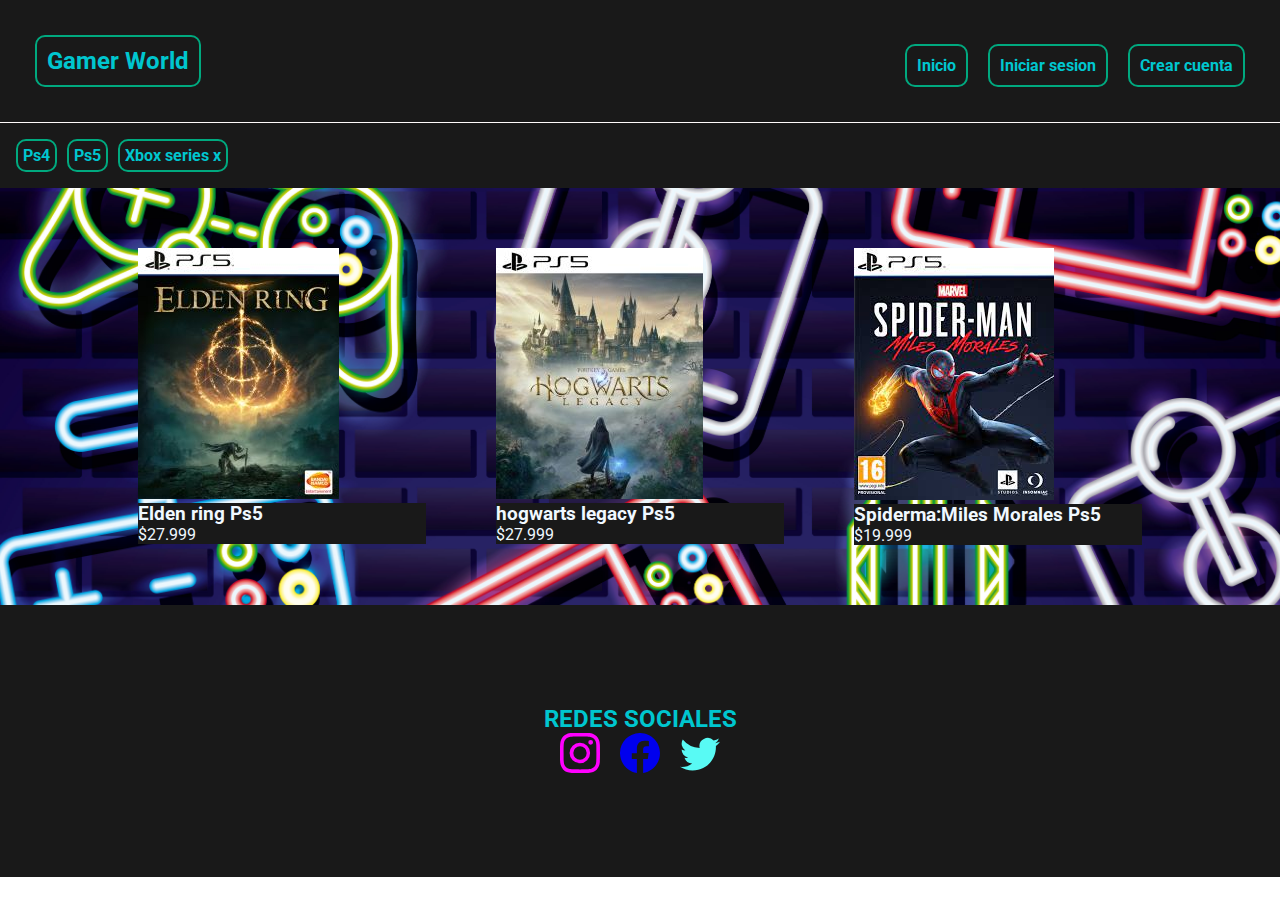
<file: pages/ps5.html>
<!DOCTYPE html>
<html lang="en">

<head>
    <meta charset="UTF-8">
    <meta http-equiv="X-UA-Compatible" content="IE=edge">
    <meta name="viewport" content="width=device-width, initial-scale=1.0">
    <title>Gamer World</title>
    <!--Link para bootstrap-->
    <link href="https://cdn.jsdelivr.net/npm/bootstrap@5.3.0-alpha3/dist/css/bootstrap.min.css" rel="stylesheet"
        integrity="sha384-KK94CHFLLe+nY2dmCWGMq91rCGa5gtU4mk92HdvYe+M/SXH301p5ILy+dN9+nJOZ" crossorigin="anonymous">
    <!--Link para css-->
    <link rel="stylesheet" href="../css/style.css">
</head>

<body>
    <header>
        <!--Enlaces relativos-->
        <!--Menu nav-->
        <nav>
            <a href="" class="logo">Gamer World</a>

            <ul class="menu-principal">
                <li> <a href="../index.html">Inicio</a></li>
                <li><a href="./inicioSesion.html">Iniciar sesion</a></li>
                <li><a href="./crearSesion.html">Crear cuenta</a></li>
            </ul>
        </nav>
        <!--Menu secundario-->
        <nav class="secundario">
            <ul class="menu-secundario">
                <li class="menu-secundario"><a href="./ps4.html">Ps4</a></li>
                <li class="menu-secundario"><a href="./ps5.html">Ps5</a></li>
                <li class="menu-secundario"><a href="./xbox.html">Xbox series x</a></li>
            </ul>
        </nav>
    </header>
    <main>
        <section class="submenus-body">
            <div class="card" style="width: 18rem;">
                <img class="img" src="../assets/elden-ring_ps5.jpg" class="card-img-top" alt="">
                <div class="card-body">
                    <h3>Elden ring Ps5</h3>
                    <p class="card-text">
                        $27.999
                    </p>
                </div>
            </div>
            <div class="card" style="width: 18rem;">
                <img class="img" src="../assets/hogwarts-legacy-pre-orden-ps5.jpg" class="card-img-top" alt="">
                <div class="card-body">
                    <h3>hogwarts legacy Ps5</h3>
                    <p class="card-text">
                        $27.999
                    </p>
                </div>
            </div>
            <div class="card" style="width: 18rem;">
                <img src="../assets/miles_morales_ps5.jpg" class="card-img-top" alt="">
                <div class="card-body">
                    <h3>Spiderma:Miles Morales Ps5</h3>
                    <p class="card-text">
                        $19.999
                    </p>
                </div>
        </section>
    </main>
    <footer>
        <h2>REDES SOCIALES</h2>
        <!--enlaces absoluto-->
        <ul>
            <il class="instagram">
                <a href="https://www.instagram.com/leivacecchi/"><svg xmlns="http://www.w3.org/2000/svg" width="40"
                        height="40" fill="currentColor" class="bi bi-instagram" viewBox="0 0 16 16">
                        <path
                            d="M8 0C5.829 0 5.556.01 4.703.048 3.85.088 3.269.222 2.76.42a3.917 3.917 0 0 0-1.417.923A3.927 3.927 0 0 0 .42 2.76C.222 3.268.087 3.85.048 4.7.01 5.555 0 5.827 0 8.001c0 2.172.01 2.444.048 3.297.04.852.174 1.433.372 1.942.205.526.478.972.923 1.417.444.445.89.719 1.416.923.51.198 1.09.333 1.942.372C5.555 15.99 5.827 16 8 16s2.444-.01 3.298-.048c.851-.04 1.434-.174 1.943-.372a3.916 3.916 0 0 0 1.416-.923c.445-.445.718-.891.923-1.417.197-.509.332-1.09.372-1.942C15.99 10.445 16 10.173 16 8s-.01-2.445-.048-3.299c-.04-.851-.175-1.433-.372-1.941a3.926 3.926 0 0 0-.923-1.417A3.911 3.911 0 0 0 13.24.42c-.51-.198-1.092-.333-1.943-.372C10.443.01 10.172 0 7.998 0h.003zm-.717 1.442h.718c2.136 0 2.389.007 3.232.046.78.035 1.204.166 1.486.275.373.145.64.319.92.599.28.28.453.546.598.92.11.281.24.705.275 1.485.039.843.047 1.096.047 3.231s-.008 2.389-.047 3.232c-.035.78-.166 1.203-.275 1.485a2.47 2.47 0 0 1-.599.919c-.28.28-.546.453-.92.598-.28.11-.704.24-1.485.276-.843.038-1.096.047-3.232.047s-2.39-.009-3.233-.047c-.78-.036-1.203-.166-1.485-.276a2.478 2.478 0 0 1-.92-.598 2.48 2.48 0 0 1-.6-.92c-.109-.281-.24-.705-.275-1.485-.038-.843-.046-1.096-.046-3.233 0-2.136.008-2.388.046-3.231.036-.78.166-1.204.276-1.486.145-.373.319-.64.599-.92.28-.28.546-.453.92-.598.282-.11.705-.24 1.485-.276.738-.034 1.024-.044 2.515-.045v.002zm4.988 1.328a.96.96 0 1 0 0 1.92.96.96 0 0 0 0-1.92zm-4.27 1.122a4.109 4.109 0 1 0 0 8.217 4.109 4.109 0 0 0 0-8.217zm0 1.441a2.667 2.667 0 1 1 0 5.334 2.667 2.667 0 0 1 0-5.334z" />
                    </svg></a>
            </il>
            <il class="facebook">
                <a href="https://www.facebook.com/ezequiel.leivacecchi"><svg xmlns="http://www.w3.org/2000/svg"
                        width="40" height="40" fill="currentColor" class="bi bi-facebook" viewBox="0 0 16 16">
                        <path
                            d="M16 8.049c0-4.446-3.582-8.05-8-8.05C3.58 0-.002 3.603-.002 8.05c0 4.017 2.926 7.347 6.75 7.951v-5.625h-2.03V8.05H6.75V6.275c0-2.017 1.195-3.131 3.022-3.131.876 0 1.791.157 1.791.157v1.98h-1.009c-.993 0-1.303.621-1.303 1.258v1.51h2.218l-.354 2.326H9.25V16c3.824-.604 6.75-3.934 6.75-7.951z" />
                    </svg></a>
            </il>
            <il class="twitter">
                <a href="https://twitter.com/LeivaCecchi"><svg xmlns="http://www.w3.org/2000/svg" width="40" height="40"
                        fill="currentColor" class="bi bi-twitter" viewBox="0 0 16 16">
                        <path
                            d="M5.026 15c6.038 0 9.341-5.003 9.341-9.334 0-.14 0-.282-.006-.422A6.685 6.685 0 0 0 16 3.542a6.658 6.658 0 0 1-1.889.518 3.301 3.301 0 0 0 1.447-1.817 6.533 6.533 0 0 1-2.087.793A3.286 3.286 0 0 0 7.875 6.03a9.325 9.325 0 0 1-6.767-3.429 3.289 3.289 0 0 0 1.018 4.382A3.323 3.323 0 0 1 .64 6.575v.045a3.288 3.288 0 0 0 2.632 3.218 3.203 3.203 0 0 1-.865.115 3.23 3.23 0 0 1-.614-.057 3.283 3.283 0 0 0 3.067 2.277A6.588 6.588 0 0 1 .78 13.58a6.32 6.32 0 0 1-.78-.045A9.344 9.344 0 0 0 5.026 15z" />
                    </svg></a>
            </il>
        </ul>
    </footer>
    <!--Script de bootstrap-->
    <script src="https://cdn.jsdelivr.net/npm/@popperjs/core@2.11.7/dist/umd/popper.min.js"
        integrity="sha384-zYPOMqeu1DAVkHiLqWBUTcbYfZ8osu1Nd6Z89ify25QV9guujx43ITvfi12/QExE"
        crossorigin="anonymous"></script>
    <script src="https://cdn.jsdelivr.net/npm/bootstrap@5.3.0-alpha3/dist/js/bootstrap.min.js"
        integrity="sha384-Y4oOpwW3duJdCWv5ly8SCFYWqFDsfob/3GkgExXKV4idmbt98QcxXYs9UoXAB7BZ"
        crossorigin="anonymous"></script>
</body>

</html>
</file>
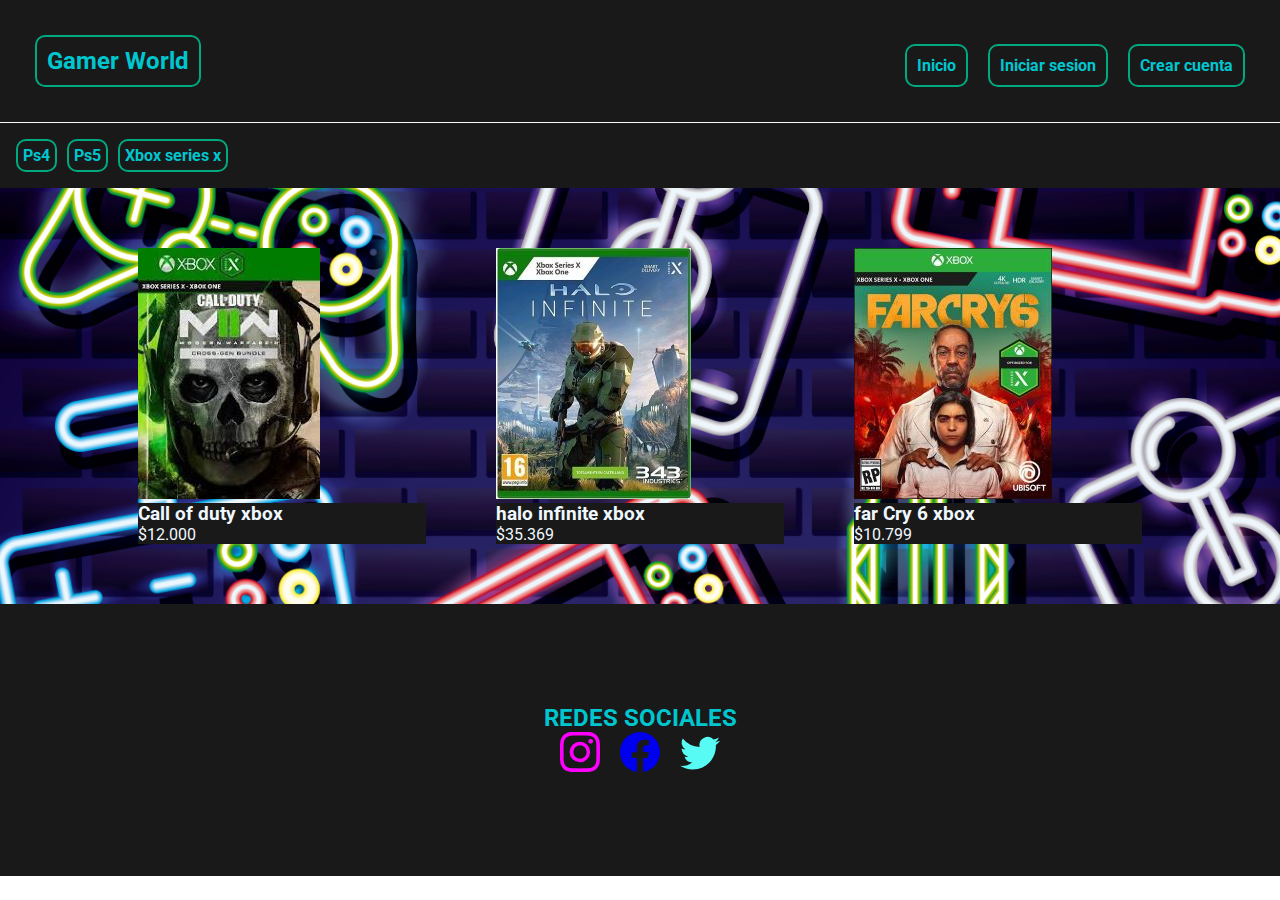
<file: pages/xbox.html>
<!DOCTYPE html>
<html lang="en">

<head>
    <meta charset="UTF-8">
    <meta http-equiv="X-UA-Compatible" content="IE=edge">
    <meta name="viewport" content="width=device-width, initial-scale=1.0">
    <title>Gamer World</title>
    <!--link para bootstrap-->
    <link href="https://cdn.jsdelivr.net/npm/bootstrap@5.3.0-alpha3/dist/css/bootstrap.min.css" rel="stylesheet"
        integrity="sha384-KK94CHFLLe+nY2dmCWGMq91rCGa5gtU4mk92HdvYe+M/SXH301p5ILy+dN9+nJOZ" crossorigin="anonymous">
    <!--link para css-->
    <link rel="stylesheet" href="../css/style.css">
</head>

<body>
    <header>
        <!--Enlaces relativos-->
        <nav>
            <a href="" class="logo">Gamer World</a>

            <ul class="menu-principal">
                <li> <a href="../index.html">Inicio</a></li>
                <li><a href="inicioSesion.html">Iniciar sesion</a></li>
                <li><a href="crearSesion.html">Crear cuenta</a></li>
            </ul>
        </nav>
        <!--Menu secundario-->
        <nav class="secundario">
            <ul class="menu-secundario">
                <li class="menu-secundario"><a href="ps4.html">Ps4</a></li>
                <li class="menu-secundario"><a href="ps5.html">Ps5</a></li>
                <li class="menu-secundario"><a href="xbox.html">Xbox series x</a></li>
            </ul>
        </nav>
    </header>
    <!--Main-->
    <main>
        <section class="submenus-body">
            <div class="card" style="width: 18rem;">
                <img class="img" src="../assets/call_of_duty_xbox_series_X.jpg" class="card-img-top" alt="">
                <div class="card-body">
                    <h3>Call of duty xbox</h3>
                    <p class="card-text">
                        $12.000
                    </p>
                </div>
            </div>
            <div class="card" style="width: 18rem;">
                <img class="img" src="../assets/halo-infinite_xbox seriesX.jpg" class="card-img-top" alt="">
                <div class="card-body">
                    <h3>halo infinite xbox</h3>
                    <p class="card-text">
                        $35.369
                    </p>
                </div>
            </div>
            <div class="card" style="width: 18rem;">
                <img src="../assets/far cry_xbox.jpg" class="card-img-top" alt="">
                <div class="card-body">
                    <h3>far Cry 6 xbox</h3>
                    <p class="card-text">
                        $10.799
                    </p>
                </div>
            </div>
        </section>
    </main>
    <footer>
        <h2>REDES SOCIALES</h2>
        <!--enlaces absoluto-->
        <ul>
            <il class="instagram">
                <a href="https://www.instagram.com/leivacecchi/"><svg xmlns="http://www.w3.org/2000/svg" width="40"
                        height="40" fill="currentColor" class="bi bi-instagram" viewBox="0 0 16 16">
                        <path
                            d="M8 0C5.829 0 5.556.01 4.703.048 3.85.088 3.269.222 2.76.42a3.917 3.917 0 0 0-1.417.923A3.927 3.927 0 0 0 .42 2.76C.222 3.268.087 3.85.048 4.7.01 5.555 0 5.827 0 8.001c0 2.172.01 2.444.048 3.297.04.852.174 1.433.372 1.942.205.526.478.972.923 1.417.444.445.89.719 1.416.923.51.198 1.09.333 1.942.372C5.555 15.99 5.827 16 8 16s2.444-.01 3.298-.048c.851-.04 1.434-.174 1.943-.372a3.916 3.916 0 0 0 1.416-.923c.445-.445.718-.891.923-1.417.197-.509.332-1.09.372-1.942C15.99 10.445 16 10.173 16 8s-.01-2.445-.048-3.299c-.04-.851-.175-1.433-.372-1.941a3.926 3.926 0 0 0-.923-1.417A3.911 3.911 0 0 0 13.24.42c-.51-.198-1.092-.333-1.943-.372C10.443.01 10.172 0 7.998 0h.003zm-.717 1.442h.718c2.136 0 2.389.007 3.232.046.78.035 1.204.166 1.486.275.373.145.64.319.92.599.28.28.453.546.598.92.11.281.24.705.275 1.485.039.843.047 1.096.047 3.231s-.008 2.389-.047 3.232c-.035.78-.166 1.203-.275 1.485a2.47 2.47 0 0 1-.599.919c-.28.28-.546.453-.92.598-.28.11-.704.24-1.485.276-.843.038-1.096.047-3.232.047s-2.39-.009-3.233-.047c-.78-.036-1.203-.166-1.485-.276a2.478 2.478 0 0 1-.92-.598 2.48 2.48 0 0 1-.6-.92c-.109-.281-.24-.705-.275-1.485-.038-.843-.046-1.096-.046-3.233 0-2.136.008-2.388.046-3.231.036-.78.166-1.204.276-1.486.145-.373.319-.64.599-.92.28-.28.546-.453.92-.598.282-.11.705-.24 1.485-.276.738-.034 1.024-.044 2.515-.045v.002zm4.988 1.328a.96.96 0 1 0 0 1.92.96.96 0 0 0 0-1.92zm-4.27 1.122a4.109 4.109 0 1 0 0 8.217 4.109 4.109 0 0 0 0-8.217zm0 1.441a2.667 2.667 0 1 1 0 5.334 2.667 2.667 0 0 1 0-5.334z" />
                    </svg></a>
            </il>
            <il class="facebook">
                <a href="https://www.facebook.com/ezequiel.leivacecchi"><svg xmlns="http://www.w3.org/2000/svg"
                        width="40" height="40" fill="currentColor" class="bi bi-facebook" viewBox="0 0 16 16">
                        <path
                            d="M16 8.049c0-4.446-3.582-8.05-8-8.05C3.58 0-.002 3.603-.002 8.05c0 4.017 2.926 7.347 6.75 7.951v-5.625h-2.03V8.05H6.75V6.275c0-2.017 1.195-3.131 3.022-3.131.876 0 1.791.157 1.791.157v1.98h-1.009c-.993 0-1.303.621-1.303 1.258v1.51h2.218l-.354 2.326H9.25V16c3.824-.604 6.75-3.934 6.75-7.951z" />
                    </svg></a>
            </il>
            <il class="twitter">
                <a href="https://twitter.com/LeivaCecchi"><svg xmlns="http://www.w3.org/2000/svg" width="40" height="40"
                        fill="currentColor" class="bi bi-twitter" viewBox="0 0 16 16">
                        <path
                            d="M5.026 15c6.038 0 9.341-5.003 9.341-9.334 0-.14 0-.282-.006-.422A6.685 6.685 0 0 0 16 3.542a6.658 6.658 0 0 1-1.889.518 3.301 3.301 0 0 0 1.447-1.817 6.533 6.533 0 0 1-2.087.793A3.286 3.286 0 0 0 7.875 6.03a9.325 9.325 0 0 1-6.767-3.429 3.289 3.289 0 0 0 1.018 4.382A3.323 3.323 0 0 1 .64 6.575v.045a3.288 3.288 0 0 0 2.632 3.218 3.203 3.203 0 0 1-.865.115 3.23 3.23 0 0 1-.614-.057 3.283 3.283 0 0 0 3.067 2.277A6.588 6.588 0 0 1 .78 13.58a6.32 6.32 0 0 1-.78-.045A9.344 9.344 0 0 0 5.026 15z" />
                    </svg></a>
            </il>
        </ul>
    </footer>
    <!--Script de bootstrap-->
    <script src="https://cdn.jsdelivr.net/npm/@popperjs/core@2.11.7/dist/umd/popper.min.js"
        integrity="sha384-zYPOMqeu1DAVkHiLqWBUTcbYfZ8osu1Nd6Z89ify25QV9guujx43ITvfi12/QExE"
        crossorigin="anonymous"></script>
    <script src="https://cdn.jsdelivr.net/npm/bootstrap@5.3.0-alpha3/dist/js/bootstrap.min.js"
        integrity="sha384-Y4oOpwW3duJdCWv5ly8SCFYWqFDsfob/3GkgExXKV4idmbt98QcxXYs9UoXAB7BZ"
        crossorigin="anonymous"></script>
</body>

</html>
</file>
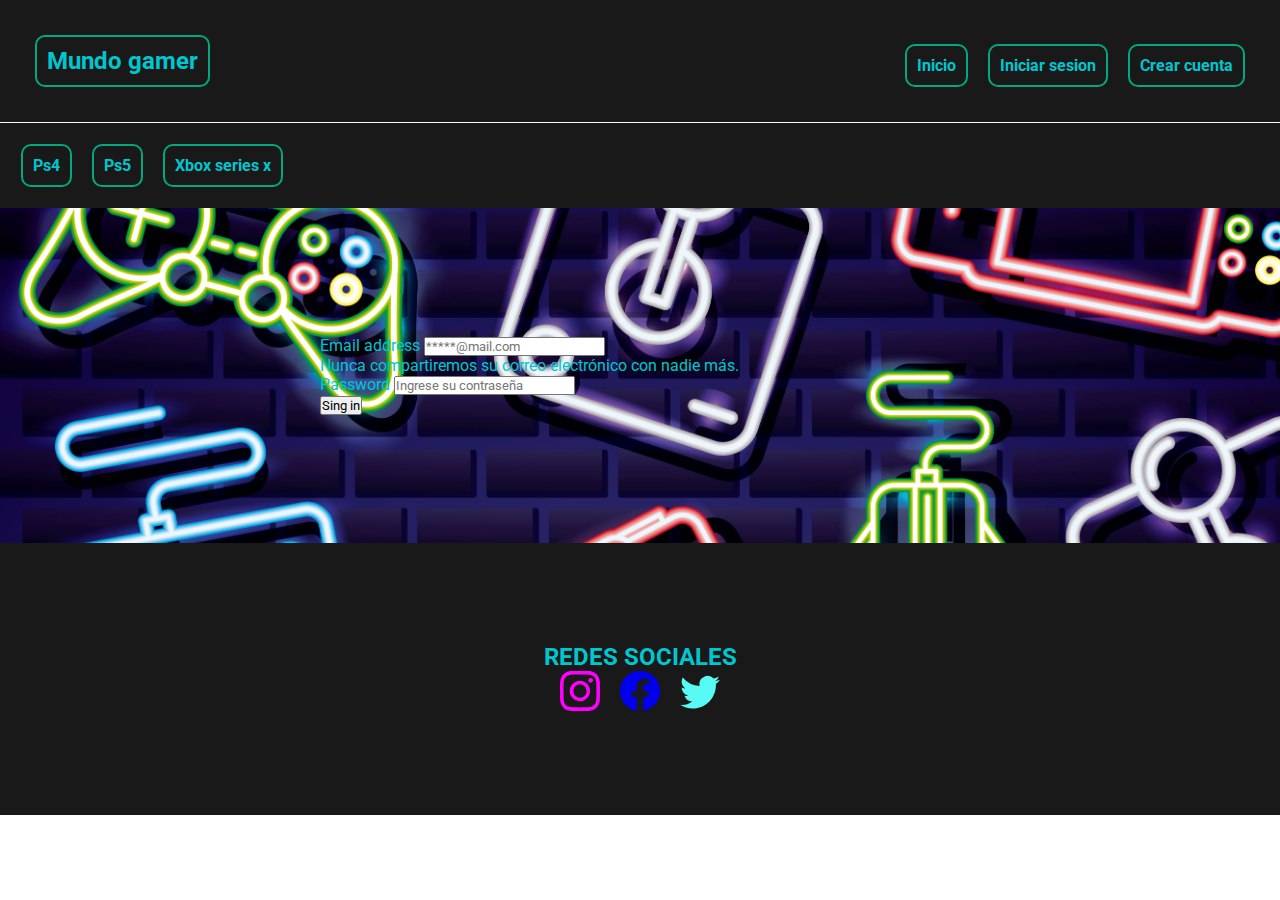
<file: pre-entrega1-LeivaCecchi/pages/inicioSesion.html>
<!DOCTYPE html>
<html lang="en">

<head>
    <meta charset="UTF-8">
    <meta http-equiv="X-UA-Compatible" content="IE=edge">
    <meta name="viewport" content="width=device-width, initial-scale=1.0">
    <title>Gamer World</title>
    <!--Link de bootstrap-->
    <link href="https://cdn.jsdelivr.net/npm/bootstrap@5.3.0-alpha3/dist/css/bootstrap.min.css" rel="stylesheet"
        integrity="sha384-KK94CHFLLe+nY2dmCWGMq91rCGa5gtU4mk92HdvYe+M/SXH301p5ILy+dN9+nJOZ" crossorigin="anonymous">
    <!--Link de css-->
    <link rel="stylesheet" href="../css/style.css">
</head>

<body>
    <header>
        <!--Enlaces relativos-->
        <nav>
            <a href="" class="logo">Mundo gamer</a>
            <!--Menu principal-->
            <ul class="menu-principal">
                <li> <a href="../index.html">Inicio</a></li>
                <li><a href="./inicioSesion.html">Iniciar sesion</a></li>
                <li><a href="./crearSesion.html">Crear cuenta</a></li>
            </ul>
        </nav>
        <!--Menu secundario-->
        <nav class="secundario">
            <ul class="menu-secundario">
                <li class="Item-del-menu-secundario"><a href="./ps4.html">Ps4</a></li>
                <li class="Item-del-menu-secundario"><a href="./ps5.html">Ps5</a></li>
                <li class="Item-del-menu-secundario"><a href="./xbox.html">Xbox series x</a></li>
            </ul>
        </nav>
    </header>
    <main>
        <form class="formulario">
            <div class="mb-3">
                <label for="exampleInputEmail1" class="form-label">Email address</label>
                <input type="email" class="form-control" id="exampleInputEmail1" aria-describedby="emailHelp"
                    placeholder="*****@mail.com">
                <div id="emailHelp" class="form-text">Nunca compartiremos su correo electrónico con nadie más.</div>
            </div>
            <div class="mb-3">
                <label for="exampleInputPassword1" class="form-label">Password</label>
                <input type="password" class="form-control" id="exampleInputPassword1"
                    placeholder="Ingrese su contraseña">
            </div>
            <button type="submit" class="btn btn-primary">Sing in</button>
        </form>
    </main>
    <footer>
        <h2>REDES SOCIALES</h2>
        <!--enlaces absoluto-->
        <ul>
            <il class="instagram">
                <a href="https://www.instagram.com/leivacecchi/"><svg xmlns="http://www.w3.org/2000/svg" width="40"
                        height="40" fill="currentColor" class="bi bi-instagram" viewBox="0 0 16 16">
                        <path
                            d="M8 0C5.829 0 5.556.01 4.703.048 3.85.088 3.269.222 2.76.42a3.917 3.917 0 0 0-1.417.923A3.927 3.927 0 0 0 .42 2.76C.222 3.268.087 3.85.048 4.7.01 5.555 0 5.827 0 8.001c0 2.172.01 2.444.048 3.297.04.852.174 1.433.372 1.942.205.526.478.972.923 1.417.444.445.89.719 1.416.923.51.198 1.09.333 1.942.372C5.555 15.99 5.827 16 8 16s2.444-.01 3.298-.048c.851-.04 1.434-.174 1.943-.372a3.916 3.916 0 0 0 1.416-.923c.445-.445.718-.891.923-1.417.197-.509.332-1.09.372-1.942C15.99 10.445 16 10.173 16 8s-.01-2.445-.048-3.299c-.04-.851-.175-1.433-.372-1.941a3.926 3.926 0 0 0-.923-1.417A3.911 3.911 0 0 0 13.24.42c-.51-.198-1.092-.333-1.943-.372C10.443.01 10.172 0 7.998 0h.003zm-.717 1.442h.718c2.136 0 2.389.007 3.232.046.78.035 1.204.166 1.486.275.373.145.64.319.92.599.28.28.453.546.598.92.11.281.24.705.275 1.485.039.843.047 1.096.047 3.231s-.008 2.389-.047 3.232c-.035.78-.166 1.203-.275 1.485a2.47 2.47 0 0 1-.599.919c-.28.28-.546.453-.92.598-.28.11-.704.24-1.485.276-.843.038-1.096.047-3.232.047s-2.39-.009-3.233-.047c-.78-.036-1.203-.166-1.485-.276a2.478 2.478 0 0 1-.92-.598 2.48 2.48 0 0 1-.6-.92c-.109-.281-.24-.705-.275-1.485-.038-.843-.046-1.096-.046-3.233 0-2.136.008-2.388.046-3.231.036-.78.166-1.204.276-1.486.145-.373.319-.64.599-.92.28-.28.546-.453.92-.598.282-.11.705-.24 1.485-.276.738-.034 1.024-.044 2.515-.045v.002zm4.988 1.328a.96.96 0 1 0 0 1.92.96.96 0 0 0 0-1.92zm-4.27 1.122a4.109 4.109 0 1 0 0 8.217 4.109 4.109 0 0 0 0-8.217zm0 1.441a2.667 2.667 0 1 1 0 5.334 2.667 2.667 0 0 1 0-5.334z" />
                    </svg></a>
            </il>
            <il class="facebook">
                <a href="https://www.facebook.com/ezequiel.leivacecchi"><svg xmlns="http://www.w3.org/2000/svg"
                        width="40" height="40" fill="currentColor" class="bi bi-facebook" viewBox="0 0 16 16">
                        <path
                            d="M16 8.049c0-4.446-3.582-8.05-8-8.05C3.58 0-.002 3.603-.002 8.05c0 4.017 2.926 7.347 6.75 7.951v-5.625h-2.03V8.05H6.75V6.275c0-2.017 1.195-3.131 3.022-3.131.876 0 1.791.157 1.791.157v1.98h-1.009c-.993 0-1.303.621-1.303 1.258v1.51h2.218l-.354 2.326H9.25V16c3.824-.604 6.75-3.934 6.75-7.951z" />
                    </svg></a>
            </il>
            <il class="twitter">
                <a href="https://twitter.com/LeivaCecchi"><svg xmlns="http://www.w3.org/2000/svg" width="40" height="40"
                        fill="currentColor" class="bi bi-twitter" viewBox="0 0 16 16">
                        <path
                            d="M5.026 15c6.038 0 9.341-5.003 9.341-9.334 0-.14 0-.282-.006-.422A6.685 6.685 0 0 0 16 3.542a6.658 6.658 0 0 1-1.889.518 3.301 3.301 0 0 0 1.447-1.817 6.533 6.533 0 0 1-2.087.793A3.286 3.286 0 0 0 7.875 6.03a9.325 9.325 0 0 1-6.767-3.429 3.289 3.289 0 0 0 1.018 4.382A3.323 3.323 0 0 1 .64 6.575v.045a3.288 3.288 0 0 0 2.632 3.218 3.203 3.203 0 0 1-.865.115 3.23 3.23 0 0 1-.614-.057 3.283 3.283 0 0 0 3.067 2.277A6.588 6.588 0 0 1 .78 13.58a6.32 6.32 0 0 1-.78-.045A9.344 9.344 0 0 0 5.026 15z" />
                    </svg></a>
            </il>
        </ul>
    </footer>
    <!--Script de bootstrap-->
    <script src="https://cdn.jsdelivr.net/npm/@popperjs/core@2.11.7/dist/umd/popper.min.js"
        integrity="sha384-zYPOMqeu1DAVkHiLqWBUTcbYfZ8osu1Nd6Z89ify25QV9guujx43ITvfi12/QExE"
        crossorigin="anonymous"></script>
    <script src="https://cdn.jsdelivr.net/npm/bootstrap@5.3.0-alpha3/dist/js/bootstrap.min.js"
        integrity="sha384-Y4oOpwW3duJdCWv5ly8SCFYWqFDsfob/3GkgExXKV4idmbt98QcxXYs9UoXAB7BZ"
        crossorigin="anonymous"></script>
</body>

</html>
</file>
<file: css/style.css>
@import url('https://fonts.googleapis.com/css2?family=Roboto:ital,wght@0,400;1,100&display=swap');

* {
    margin: 0%;
    padding: 0%;
    font-family: 'Roboto', sans-serif;
}

body {
    /* display: grid;
   /* grid-auto-rows: auto 1fr auto;*/
    min-height: 100vh;
}


/*menu principal*/
nav {
    display: flex;
    justify-content: space-between;
    background-color: #191919;
    padding: 25px;
}

nav .logo {
    display: flex;
    flex-direction: column;
    align-self: start;
    justify-content: start;
    color: #00C6CF;
    text-decoration: none;
    border: 2px solid #00A97F;
    border-radius: 10px;
    padding: 10px;
    margin: 10px;
    font-size: 24px;
    font-weight: bold;
    top: 10px;
}

nav ul {
    display: flex;
    list-style-type: none;
    text-align: right;
    justify-content: end;
    align-self: flex-end;
    flex-wrap: wrap;
}

nav ul li {
    display: inline;
    border: 2px solid #00A97F;
    border-radius: 10px;
    padding: 10px;
    margin: 10px;
    font-size: 16px;
    font-weight: bold;
}

nav ul li:hover {
    background-color: aliceblue;
}

nav ul li a {
    color: #00C6CF;
    text-decoration: none;
}

/*menu secundario*/
.secundario {
    border-top: 1px solid rgb(255, 250, 250);
    background-color: #191919;
    padding: 1px;
    position: relative;
}

.secundario .menu-secundario {
    display: flex;
    justify-content: start;
    flex-direction: row;
    padding: 5px;
    margin: 5px;
    font-size: 16px;
    font-weight: bold;
}

.secundario .menu-secundario.Item-del-menu-secundario {
    color: #00C6CF;
    text-decoration: none;
}

/*Main*/
main {
    background-image: url("../assets/Controles.jpg");
    background-attachment: x;
    background-size: cover;
}

.cards {
    display: flex;
    flex-direction: row;
    justify-content: center;
    margin: 0px 5px;
    align-items: center;
    flex-wrap: wrap;
    gap: 50px;
    padding: 25px 0;
}

section {
    display: flex;
    flex-wrap: wrap;
}

.card {
    position: relative;
    gap: 5px;
}

.card {
    transition: all 300ms;
}

.card:hover {
    transform: scale(1.05);
}
.card-body {
    color: aliceblue;
    background-color: #191919;
}

.card-body h3 {
    color: aliceblue;
}

.card-text {
    color: aliceblue;
}

.submenus-body {
    display: flex;
    padding: 60px 0px;
    gap: 70px;
    justify-content: center;

}

/*Footer*/
footer {
    display: flex;
    flex-direction: column;
    background-color: #191919;
    color: #00C6CF;
    padding: 100px 0px;
    width: 100%;
    text-align: center;
    font-weight: bold;
    bottom: 0;

}

footer ul {
    display: flex;
    align-items: center;
    flex-wrap: wrap;
    padding: 0vw 1vw;
    justify-content: center;
    gap: 20px;
}

footer ul .instagram a {
    color: fuchsia;
    width: 50px;
    height: 50px;
}

footer ul .twitter a {
    color: #58FAF4;
}

.formulario {
    padding: 10% 25%;
    color: #00C6CF;
}

.form-text {
    color: #00C6CF;
}

.Crear_sesion {
    text-align: center;
    color: aliceblue;
    padding: 10% 5%;


}

footer ul {
    display: flex;
    align-items: center;
    flex-wrap: wrap;
    justify-content: center;
}

footer ul .instagram a {
    color: fuchsia;
    width: 20%;

    height: 20%;
}

footer ul .twitter a {
    color: #58FAF4;
    width: 20%;
    height: 20%;
}

@media (min-width:768px)  {
    footer {
        display: flex;
        text-align: center;
        justify-content: center;
        flex-wrap: wrap;
    }
    footer ul .instagram a{
        width: 10%;

    }
}
</file>
<file: pre-entrega1-LeivaCecchi/css/style.css>
@import url('https://fonts.googleapis.com/css2?family=Roboto:ital,wght@0,400;1,100&display=swap');

* {
    margin: 0%;
    padding: 0%;
    font-family: 'Roboto', sans-serif;
}

body {
    /* display: grid;
   /* grid-auto-rows: auto 1fr auto;*/
    min-height: 100vh;
}


/*menu principal*/
nav {
    display: flex;
    justify-content: space-between;
    background-color: #191919;
    padding: 25px;
}

nav .logo {
    display: flex;
    flex-direction: column;
    align-self: start;
    justify-content: start;
    color: #00C6CF;
    text-decoration: none;
    border: 2px solid #00A97F;
    border-radius: 10px;
    padding: 10px;
    margin: 10px;
    font-size: 24px;
    font-weight: bold;
    top: 10px;
}

nav ul {
    display: flex;
    list-style-type: none;
    text-align: right;
    justify-content: end;
    align-self: flex-end;
    flex-wrap: wrap;
}

nav ul li {
    display: inline;
    border: 2px solid #00A97F;
    border-radius: 10px;
    padding: 10px;
    margin: 10px;
    font-size: 16px;
    font-weight: bold;
}

nav ul li:hover {
    background-color: aliceblue;
}

nav ul li a {
    color: #00C6CF;
    text-decoration: none;
}

/*menu secundario*/
.secundario {
    border-top: 1px solid rgb(255, 250, 250);
    background-color: #191919;
    padding: 1px;
    position: relative;
}

.secundario .menu-secundario {
    display: flex;
    justify-content: start;
    flex-direction: row;
    padding: 5px;
    margin: 5px;
    font-size: 16px;
    font-weight: bold;
}

.secundario .menu-secundario.Item-del-menu-secundario {
    color: #00C6CF;
    text-decoration: none;
}

/*Main*/
main {
    background-image: url("../assets/Controles.jpg");
    background-attachment: x;
    background-size: cover;
}

.cards {
    display: flex;
    flex-direction: row;
    justify-content: center;
    margin: 0px 5px;
    align-items: center;
    flex-wrap: wrap;
    gap: 50px;
    padding: 25px 0;
}

section {
    display: flex;
    flex-wrap: wrap;
}

.card {
    position: relative;
    gap: 5px;
}

.card {
    transition: all 300ms;
}

.card:hover {
    transform: scale(1.05);
}

.capa {
    position: absolute;
    background-color: #191919;
    width: 100%;
    height: 77%;
    color: #fff;
    transform: scale(0);
    transition: 300ms ease;
}

.card img:hover .capa {
    transform: scale(1);
}

.card-body {
    color: aliceblue;
    background-color: #191919;
}

.card-body h3 {
    color: aliceblue;
}

.card-text {
    color: aliceblue;
}

.submenus-body {
    display: flex;
    padding: 60px 0px;
    gap: 70px;
    justify-content: center;

}

/*Footer*/
footer {
    display: flex;
    flex-direction: column;
    background-color: #191919;
    color: #00C6CF;
    padding: 100px 0px;
    width: 100%;
    text-align: center;
    font-weight: bold;
    bottom: 0;

}

footer ul {
    display: flex;
    align-items: center;
    flex-wrap: wrap;
    padding: 0vw 1vw;
    justify-content: center;
    gap: 20px;
}

footer ul .instagram a {
    color: fuchsia;
    width: 50px;
    height: 50px;
}

footer ul .twitter a {
    color: #58FAF4;
}

.formulario {
    padding: 10% 25%;
    color: #00C6CF;
}

.form-text {
    color: #00C6CF;
}

.Crear_sesion {
    text-align: center;
    color: aliceblue;
    padding: 10% 5%;


}

footer ul {
    display: flex;
    align-items: center;
    flex-wrap: wrap;
    justify-content: center;
}

footer ul .instagram a {
    color: fuchsia;
    width: 20%;

    height: 20%;
}

footer ul .twitter a {
    color: #58FAF4;
    width: 20%;
    height: 20%;
}

@media (min-width:768px)  {
    footer {
        display: flex;
        text-align: center;
        justify-content: center;
        flex-wrap: wrap;
    }
    footer ul .instagram a{
        width: 10%;

    }
}
</file>
